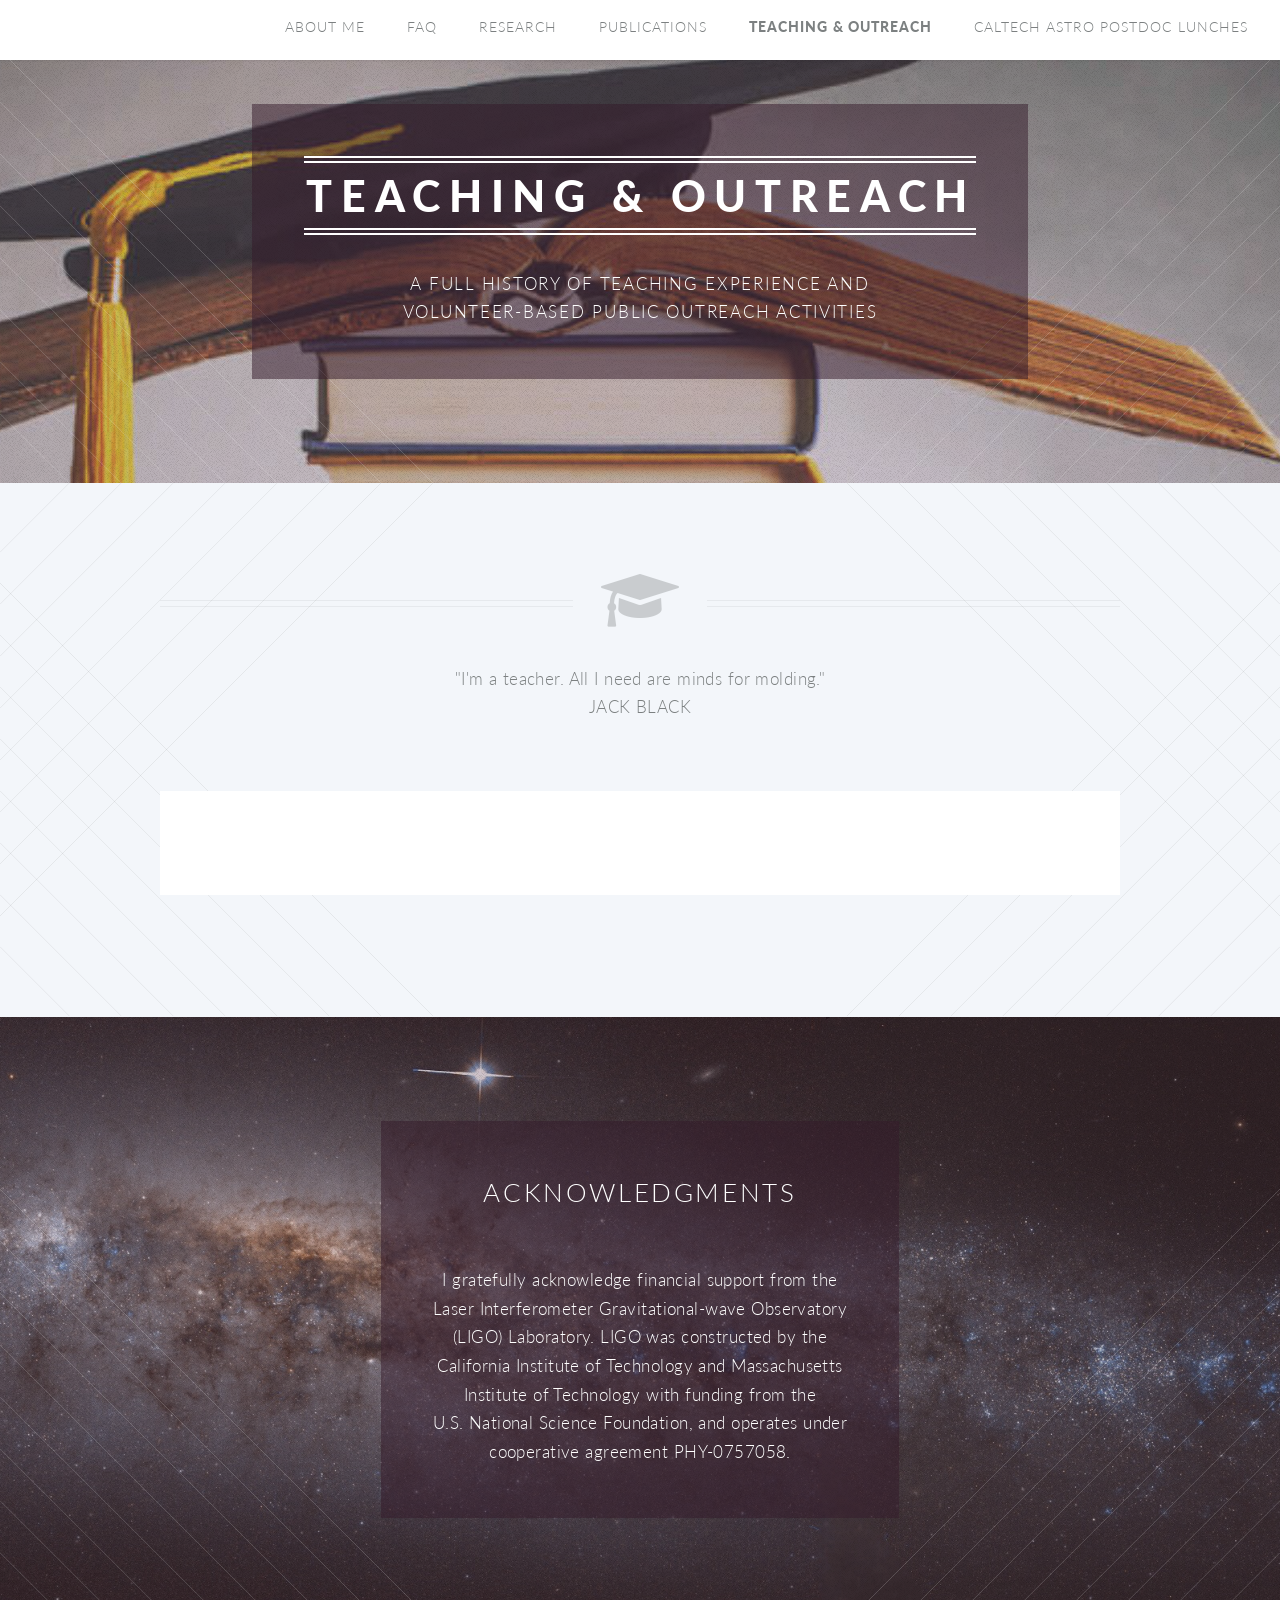
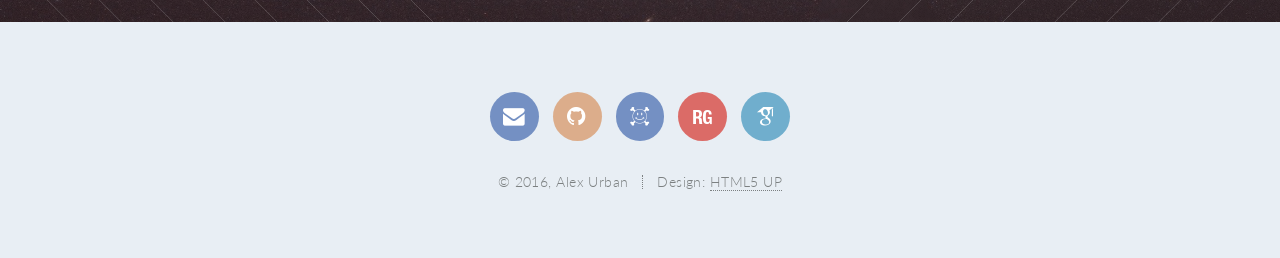
<file: cv.html>
<!DOCTYPE HTML>
<!--
Twenty by HTML5 UP
html5up.net | @n33co
Free for personal and commercial use under the CCA 3.0 license (html5up.net/license)
-->
<html>
<head>
	<title>Alex L. Urban</title>
	<meta http-equiv="content-type" content="text/html; charset=utf-8" />
	<meta name="description" content="" />
	<meta name="keywords" content="" />
	<!--[if lte IE 8]><script src="css/ie/html5shiv.js"></script><![endif]-->
	<script src="js/jquery.min.js"></script>
	<script src="js/jquery.dropotron.min.js"></script>
	<script src="js/jquery.scrolly.min.js"></script>
	<script src="js/jquery.scrollgress.min.js"></script>
	<script src="js/skel.min.js"></script>
	<script src="js/skel-layers.min.js"></script>
	<script src="js/init.js"></script>
	<script src="js/main.js"></script>
	<script src="js/modernizr.js"></script>
	<noscript>
		<link rel="stylesheet" href="css/skel.css" />
		<link rel="stylesheet" href="css/style.css" />
		<link rel="stylesheet" href="css/style-wide.css" />
		<link rel="stylesheet" href="css/style-noscript.css" />
	</noscript>
<!--[if lte IE 8]><link rel="stylesheet" href="css/ie/v8.css" /><![endif]-->
<!--[if lte IE 9]><link rel="stylesheet" href="css/ie/v9.css" /><![endif]-->
</head>
<body class="index">

	<!-- Header -->
	<header id="header" style="height: 60px" class="alt">
	<!-- <h1 id="logo"><a href="index.html">Twenty <span>by HTML5 UP</span></a></h1>-->
	<!-- <h1 id="logo"><a href="index.html">Dr. Stephen Taylor</a></h1> -->

		<nav id="nav">
			<ul>
				<li><a href="index.html">About Me</a></li>
				<li><a href="faq.html">FAQ</a></li>
				<li><a href="research.html">Research</a></li>
				<li><a href="publications.html">Publications</a></li>
				<li class="current"><a href="cv.html">Teaching & Outreach</a></li>
				<li><a href="postdoclunch.html">Caltech Astro Postdoc Lunches</a></li>
			</ul>
		</nav>
	</header>

	<!-- Banner -->
	<section id="banner_cv">
		<div class="inner">
			<header>
				<h2>Teaching & Outreach</h2>
			</header>
            <br>
			<p>A full history of teaching experience and</p>
            <p>volunteer-based public outreach activities</p>
		</div>
	</section>


	<article id="main">
		<header class="special container">
			<span class="icon fa-graduation-cap"></span>
			<p>"I'm a teacher. All I need are minds for molding."<br>JACK BLACK</p>
		</header>
		
		<section class="wrapper style4 container">
			<div class="content">
			</div>
		</section>
	</article>


	<!-- <section class="wrapper style4 special container"> -->
	<!-- <div class="row 100%"> -->
	<section id="banner">
		<div class="inner">
			<h2>Acknowledgments</h2>
			<br> I gratefully acknowledge financial support from the
			<br> Laser Interferometer Gravitational-wave Observatory
			<br> (LIGO) Laboratory. LIGO was constructed by the
			<br> California Institute of Technology and Massachusetts
			<br> Institute of Technology with funding from the 
			<br> U.S. National Science Foundation, and operates under
			<br> cooperative agreement PHY-0757058.
		</div>
	</section>


	<!-- Footer -->
	<footer id="footer">

		<ul class="icons">
			<li><a
				href="mailto:aurban@ligo.caltech.edu"
				class="icon circle fa-envelope"><span class="label">Email</span></a></li>

			<li><a
				href="https://github.com/alurban"
				class="icon circle fa-github"><span class="label">Github</span></a></li>

			<li><a
				href="http://arxiv.org/find/all/1/OR+OR+au:+urban_alex_l+au:+urban_a_l+au:+urban_alex/0/1/0/all/0/1"
				class="icon2 circle ai-arxiv"><span class="label">arXiv</span></a></li>

			<li><a
				href="https://www.researchgate.net/profile/Alex_Urban2"
				class="icon2 circle ai-researchgate"><span
				class="label">Research Gate</span></a></li>

			<li><a
				href="https://scholar.google.com/scholar?q=Urban%2C+Alex+L.%3B+LIGO%3B+iPTF14yb&btnG=&hl=en&as_sdt=0%2C5"
				class="icon2 circle ai-google-scholar"><span
				class="label">Google Scholar</span></a></li>

		</ul>

		<ul class="copyright">
			<li>&copy; 2016, Alex Urban</li><li>Design: <a href="http://html5up.net">HTML5 UP</a></li>
		</ul>

	</footer>

</body>
</html>
</file>
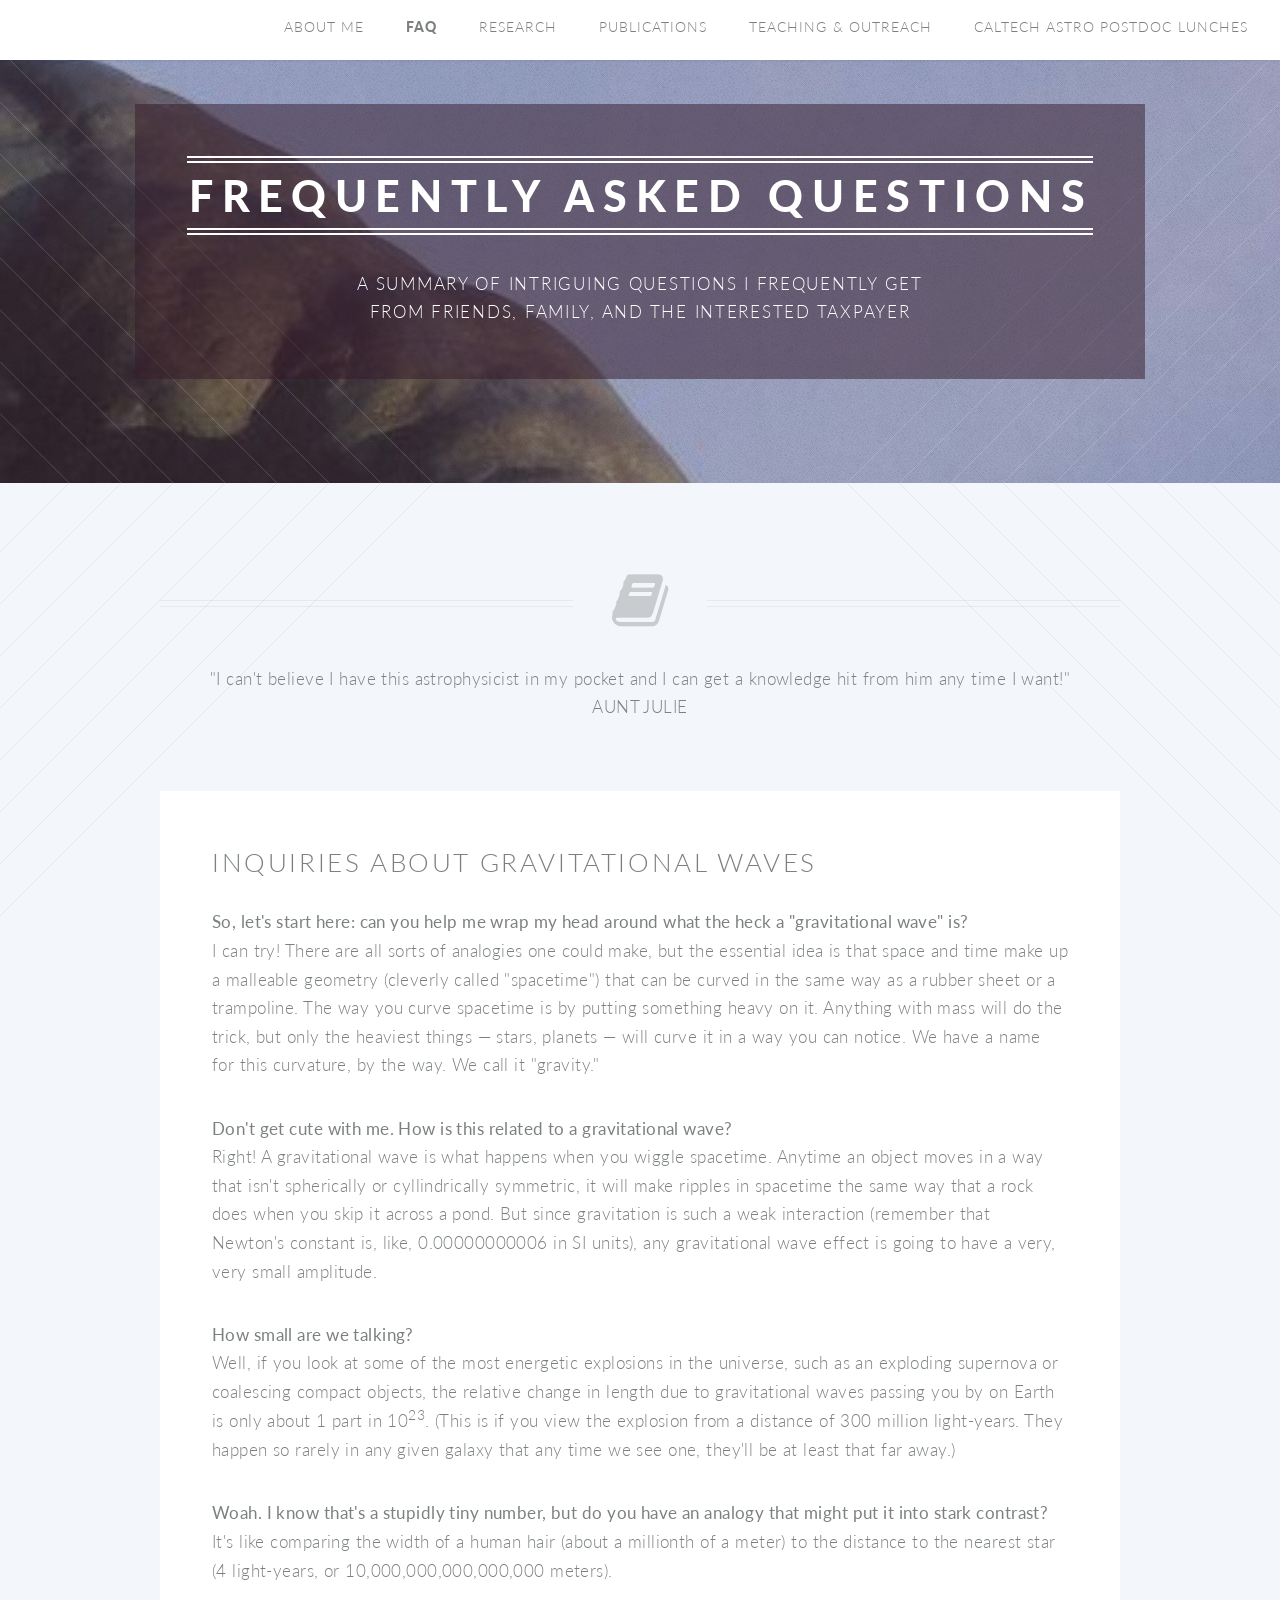
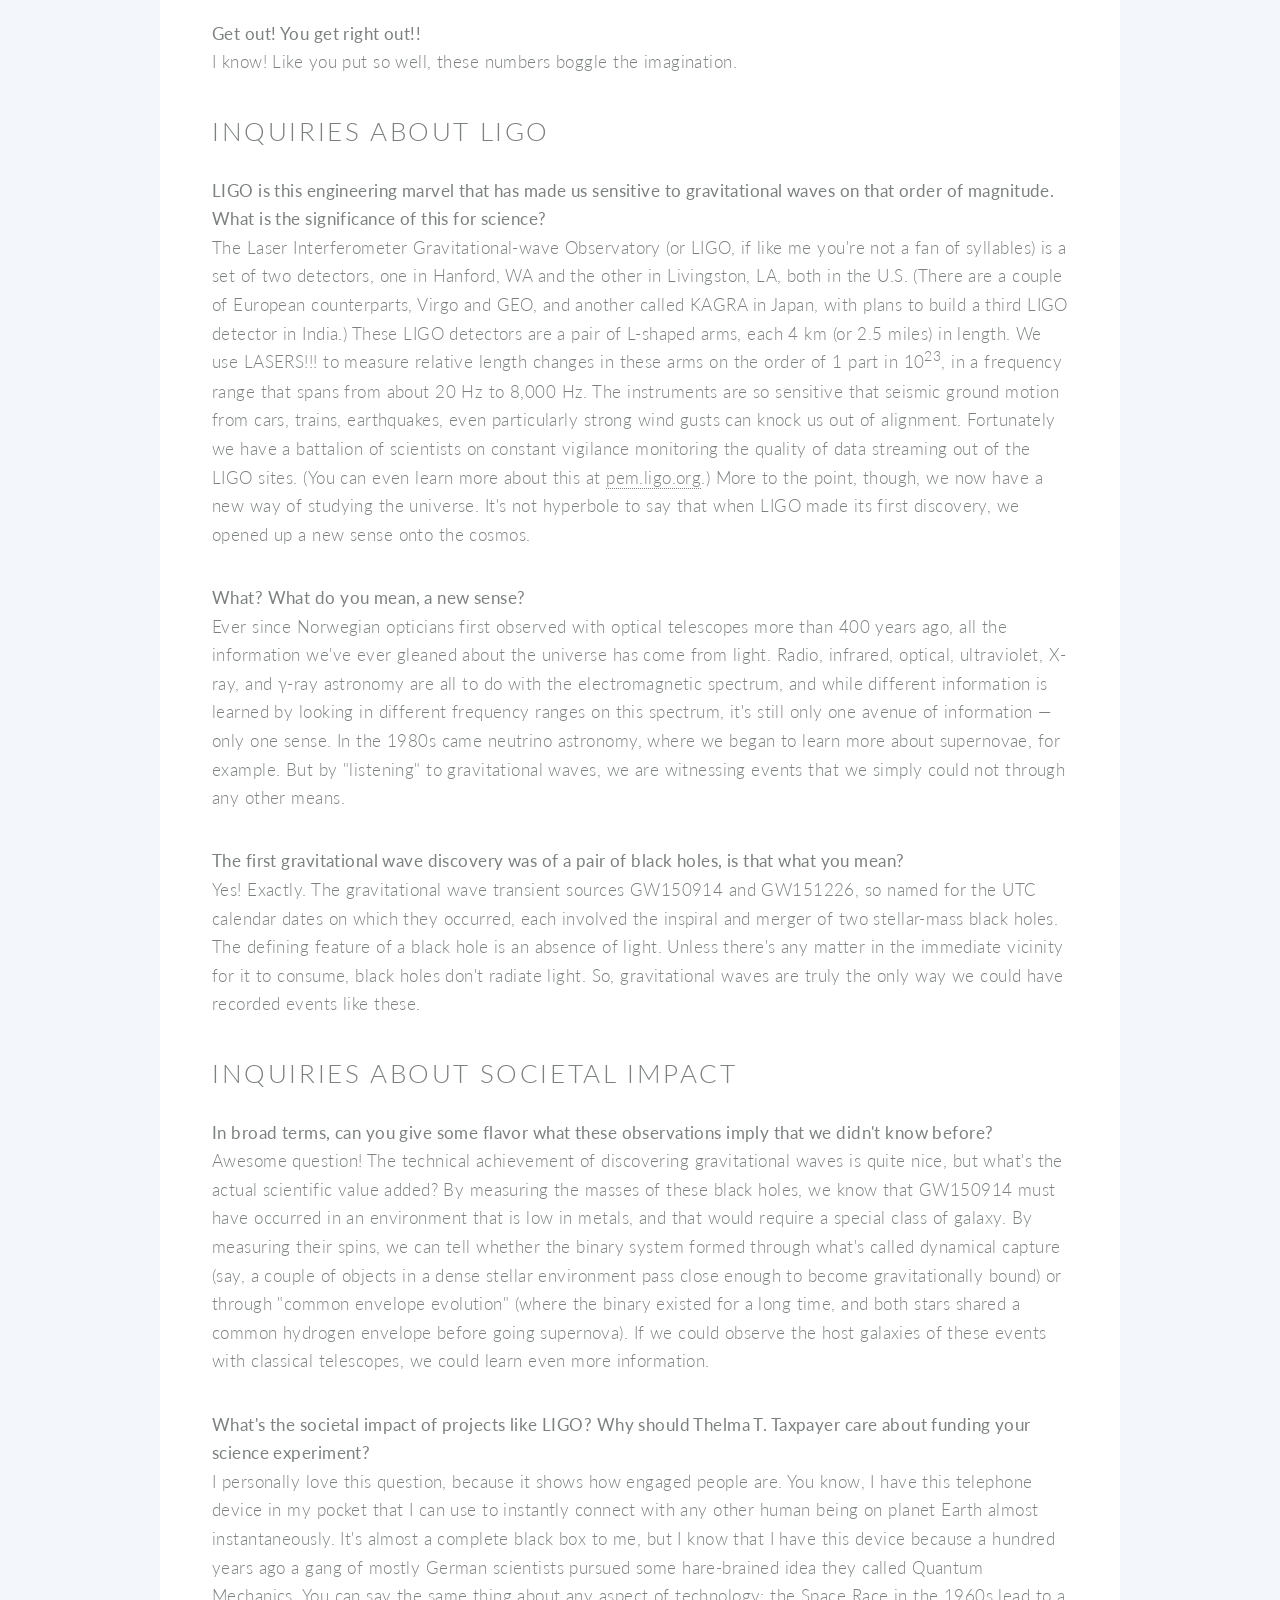
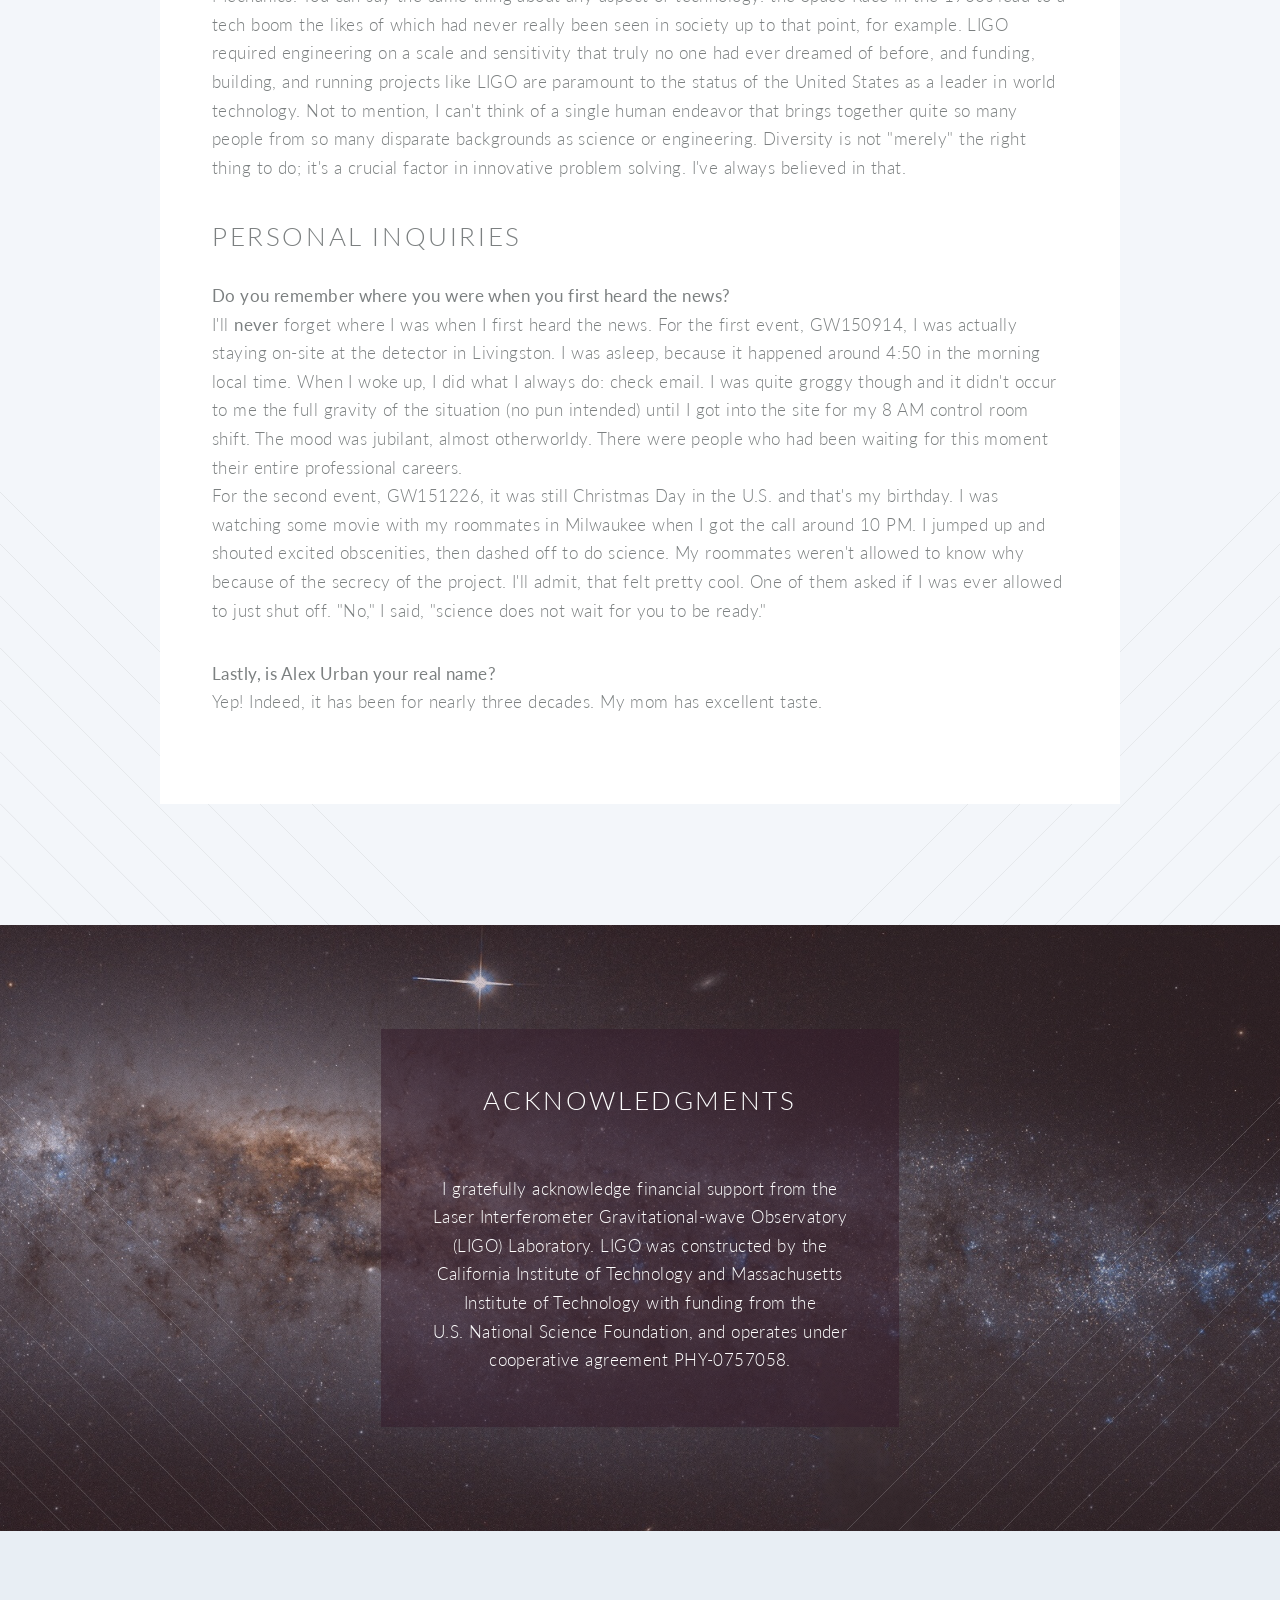
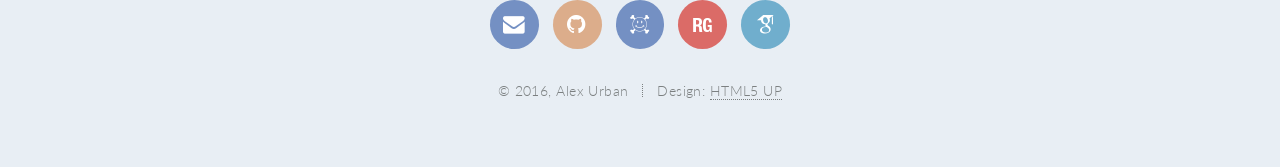
<file: faq.html>
<!DOCTYPE HTML>
<!--
Twenty by HTML5 UP
html5up.net | @n33co
Free for personal and commercial use under the CCA 3.0 license (html5up.net/license)
-->
<html>
<head>
	<title>Alex L. Urban</title>
	<meta http-equiv="content-type" content="text/html; charset=utf-8" />
	<meta name="description" content="" />
	<meta name="keywords" content="" />
	<!--[if lte IE 8]><script src="css/ie/html5shiv.js"></script><![endif]-->
	<script src="js/jquery.min.js"></script>
	<script src="js/jquery.dropotron.min.js"></script>
	<script src="js/jquery.scrolly.min.js"></script>
	<script src="js/jquery.scrollgress.min.js"></script>
	<script src="js/skel.min.js"></script>
	<script src="js/skel-layers.min.js"></script>
	<script src="js/init.js"></script>
	<script src="js/main.js"></script>
	<script src="js/modernizr.js"></script>
	<noscript>
		<link rel="stylesheet" href="css/skel.css" />
		<link rel="stylesheet" href="css/style.css" />
		<link rel="stylesheet" href="css/style-wide.css" />
		<link rel="stylesheet" href="css/style-noscript.css" />
	</noscript>
<!--[if lte IE 8]><link rel="stylesheet" href="css/ie/v8.css" /><![endif]-->
<!--[if lte IE 9]><link rel="stylesheet" href="css/ie/v9.css" /><![endif]-->
</head>
<body class="index">

	<!-- Header -->
	<header id="header" style="height: 60px" class="alt">
	<!-- <h1 id="logo"><a href="index.html">Twenty <span>by HTML5 UP</span></a></h1>-->
	<!-- <h1 id="logo"><a href="index.html">Dr. Stephen Taylor</a></h1> -->

		<nav id="nav">
			<ul>
				<li><a href="index.html">About Me</a></li>
				<li class="current"><a href="faq.html">FAQ</a></li>
				<li><a href="research.html">Research</a></li>
				<li><a href="publications.html">Publications</a></li>
				<li><a href="cv.html">Teaching & Outreach</a></li>
				<li><a href="postdoclunch.html">Caltech Astro Postdoc Lunches</a></li>
			</ul>
		</nav>
	</header>

	<!-- Banner -->
	<section id="banner_pub">
		<div class="inner">
			<header>
				<h2>Frequently Asked Questions</h2>
			</header>
			<br>
			<p>A summary of intriguing questions I frequently get</p>
			<p>from friends, family, and the interested taxpayer</p>
		</div>
	</section>


	<article id="main">
		<header class="special container">
			<span class="icon fa-book"></span>
			<p>"I can't believe I have this astrophysicist in my pocket and I can get a knowledge hit from him any time I want!"<br>AUNT JULIE</p>
		</header>
		<section class="wrapper style4 container">
			<div class="content">
				<h2>Inquiries about gravitational waves</h2>
				<p><strong>So, let's start here: can you help me wrap my head around what the heck a "gravitational wave" is?</strong><br>
					I can try! There are all sorts of analogies one could make, but the essential idea is that space and time make up a malleable geometry (cleverly called "spacetime") that can be curved in the same way as a rubber sheet or a trampoline. The way you curve spacetime is by putting something heavy on it. Anything with mass will do the trick, but only the heaviest things &mdash; stars, planets &mdash; will curve it in a way you can notice. We have a name for this curvature, by the way. We call it "gravity."</p>
				<p><strong>Don't get cute with me. How is this related to a gravitational wave?</strong><br>
					Right! A gravitational wave is what happens when you wiggle spacetime. Anytime an object moves in a way that isn't spherically or cyllindrically symmetric, it will make ripples in spacetime the same way that a rock does when you skip it across a pond. But since gravitation is such a weak interaction (remember that Newton's constant is, like, 0.00000000006 in SI units), any gravitational wave effect is going to have a very, very small amplitude.</p>
				<p><strong>How small are we talking?</strong><br>
					Well, if you look at some of the most energetic explosions in the universe, such as an exploding supernova or coalescing compact objects, the relative change in length due to gravitational waves passing you by on Earth is only about 1 part in 10<sup>23</sup>. (This is if you view the explosion from a distance of 300 million light-years. They happen so rarely in any given galaxy that any time we see one, they'll be at least that far away.)</p>
				<p><strong>Woah. I know that's a stupidly tiny number, but do you have an analogy that might put it into stark contrast?</strong><br>
					It's like comparing the width of a human hair (about a millionth of a meter) to the distance to the nearest star (4 light-years, or 10,000,000,000,000,000 meters).</p>
				<p><strong>Get out! You get right out!!</strong><br>
					I know! Like you put so well, these numbers boggle the imagination.</p>
				<h2>Inquiries about LIGO</h2>
				<p><strong>LIGO is this engineering marvel that has made us sensitive to gravitational waves on that order of magnitude. What is the significance of this for science?</strong><br>
					The Laser Interferometer Gravitational-wave Observatory (or LIGO, if like me you're not a fan of syllables) is a set of two detectors, one in Hanford, WA and the other in Livingston, LA, both in the U.S. (There are a couple of European counterparts, Virgo and GEO, and another called KAGRA in Japan, with plans to build a third LIGO detector in India.) These LIGO detectors are a pair of L-shaped arms, each 4 km (or 2.5 miles) in length. We use LASERS!!! to measure relative length changes in these arms on the order of 1 part in 10<sup>23</sup>, in a frequency range that spans from about 20 Hz to 8,000 Hz. The instruments are so sensitive that seismic ground motion from cars, trains, earthquakes, even particularly strong wind gusts can knock us out of alignment. Fortunately we have a battalion of scientists on constant vigilance monitoring the quality of data streaming out of the LIGO sites. (You can even learn more about this at <a href="http://pem.ligo.org">pem.ligo.org</a>.) More to the point, though, we now have a new way of studying the universe. It's not hyperbole to say that when LIGO made its first discovery, we opened up a new sense onto the cosmos.</p>
				<p><strong>What? What do you mean, a new sense?</strong><br>
					Ever since Norwegian opticians first observed with optical telescopes more than 400 years ago, all the information we've ever gleaned about the universe has come from light. Radio, infrared, optical, ultraviolet, X-ray, and &gamma;-ray astronomy are all to do with the electromagnetic spectrum, and while different information is learned by looking in different frequency ranges on this spectrum, it's still only one avenue of information &mdash; only one sense. In the 1980s came neutrino astronomy, where we began to learn more about supernovae, for example. But by "listening" to gravitational waves, we are witnessing events that we simply could not through any other means.</p>
				<p><strong>The first gravitational wave discovery was of a pair of black holes, is that what you mean?</strong><br>
					Yes! Exactly. The gravitational wave transient sources GW150914 and GW151226, so named for the UTC calendar dates on which they occurred, each involved the inspiral and merger of two stellar-mass black holes. The defining feature of a black hole is an absence of light. Unless there's any matter in the immediate vicinity for it to consume, black holes don't radiate light. So, gravitational waves are truly the only way we could have recorded events like these.</p>
				<h2>Inquiries about societal impact</h2>
				<p><strong>In broad terms, can you give some flavor what these observations imply that we didn't know before?</strong><br>
					Awesome question! The technical achievement of discovering gravitational waves is quite nice, but what's the actual scientific value added? By measuring the masses of these black holes, we know that GW150914 must have occurred in an environment that is low in metals, and that would require a special class of galaxy. By measuring their spins, we can tell whether the binary system formed through what's called dynamical capture (say, a couple of objects in a dense stellar environment pass close enough to become gravitationally bound) or through "common envelope evolution" (where the binary existed for a long time, and both stars shared a common hydrogen envelope before going supernova). If we could observe the host galaxies of these events with classical telescopes, we could learn even more information.</p>
				<p><strong>What's the societal impact of projects like LIGO? Why should Thelma T. Taxpayer care about funding your science experiment?</strong><br>
					I personally love this question, because it shows how engaged people are. You know, I have this telephone device in my pocket that I can use to instantly connect with any other human being on planet Earth almost instantaneously. It's almost a complete black box to me, but I know that I have this device because a hundred years ago a gang of mostly German scientists pursued some hare-brained idea they called Quantum Mechanics. You can say the same thing about any aspect of technology: the Space Race in the 1960s lead to a tech boom the likes of which had never really been seen in society up to that point, for example. LIGO required engineering on a scale and sensitivity that truly no one had ever dreamed of before, and funding, building, and running projects like LIGO are paramount to the status of the United States as a leader in world technology. Not to mention, I can't think of a single human endeavor that brings together quite so many people from so many disparate backgrounds as science or engineering. Diversity is not "merely" the right thing to do; it's a crucial factor in innovative problem solving. I've always believed in that.</p>
				<h2>Personal Inquiries</h2>
				<p><strong>Do you remember where you were when you first heard the news?</strong><br>
					I'll <strong>never</strong> forget where I was when I first heard the news. For the first event, GW150914, I was actually staying on-site at the detector in Livingston. I was asleep, because it happened around 4:50 in the morning local time. When I woke up, I did what I always do: check email. I was quite groggy though and it didn't occur to me the full gravity of the situation (no pun intended) until I got into the site for my 8 AM control room shift. The mood was jubilant, almost otherworldy. There were people who had been waiting for this moment their entire professional careers.<br>
					For the second event, GW151226, it was still Christmas Day in the U.S. and that's my birthday. I was watching some movie with my roommates in Milwaukee when I got the call around 10 PM. I jumped up and shouted excited obscenities, then dashed off to do science. My roommates weren't allowed to know why because of the secrecy of the project. I'll admit, that felt pretty cool. One of them asked if I was ever allowed to just shut off. "No," I said, "science does not wait for you to be ready."</p>
				<p><strong>Lastly, is Alex Urban your real name?</strong><br>
					Yep! Indeed, it has been for nearly three decades. My mom has excellent taste.</p>
			</div>
		</section>
	</article>


	<!-- <section class="wrapper style4 special container"> -->
	<!-- <div class="row 100%"> -->
	<section id="banner">
		<div class="inner">
			<h2>Acknowledgments</h2>
			<br> I gratefully acknowledge financial support from the
			<br> Laser Interferometer Gravitational-wave Observatory
			<br> (LIGO) Laboratory. LIGO was constructed by the
			<br> California Institute of Technology and Massachusetts
			<br> Institute of Technology with funding from the 
			<br> U.S. National Science Foundation, and operates under
			<br> cooperative agreement PHY-0757058.
		</div>
	</section>


	<!-- Footer -->
	<footer id="footer">

		<ul class="icons">
			<li><a
				href="mailto:aurban@ligo.caltech.edu"
				class="icon circle fa-envelope"><span class="label">Email</span></a></li>

			<li><a
				href="https://github.com/alurban"
				class="icon circle fa-github"><span class="label">Github</span></a></li>

			<li><a
				href="http://arxiv.org/find/all/1/OR+OR+au:+urban_alex_l+au:+urban_a_l+au:+urban_alex/0/1/0/all/0/1"
				class="icon2 circle ai-arxiv"><span class="label">arXiv</span></a></li>

			<li><a
				href="https://www.researchgate.net/profile/Alex_Urban2"
				class="icon2 circle ai-researchgate"><span
				class="label">Research Gate</span></a></li>

			<li><a
				href="https://scholar.google.com/scholar?q=Urban%2C+Alex+L.%3B+LIGO%3B+iPTF14yb&btnG=&hl=en&as_sdt=0%2C5"
				class="icon2 circle ai-google-scholar"><span
				class="label">Google Scholar</span></a></li>

		</ul>

		<ul class="copyright">
			<li>&copy; 2016, Alex Urban</li><li>Design: <a href="http://html5up.net">HTML5 UP</a></li>
		</ul>

	</footer>

</body>
</html>
</file>
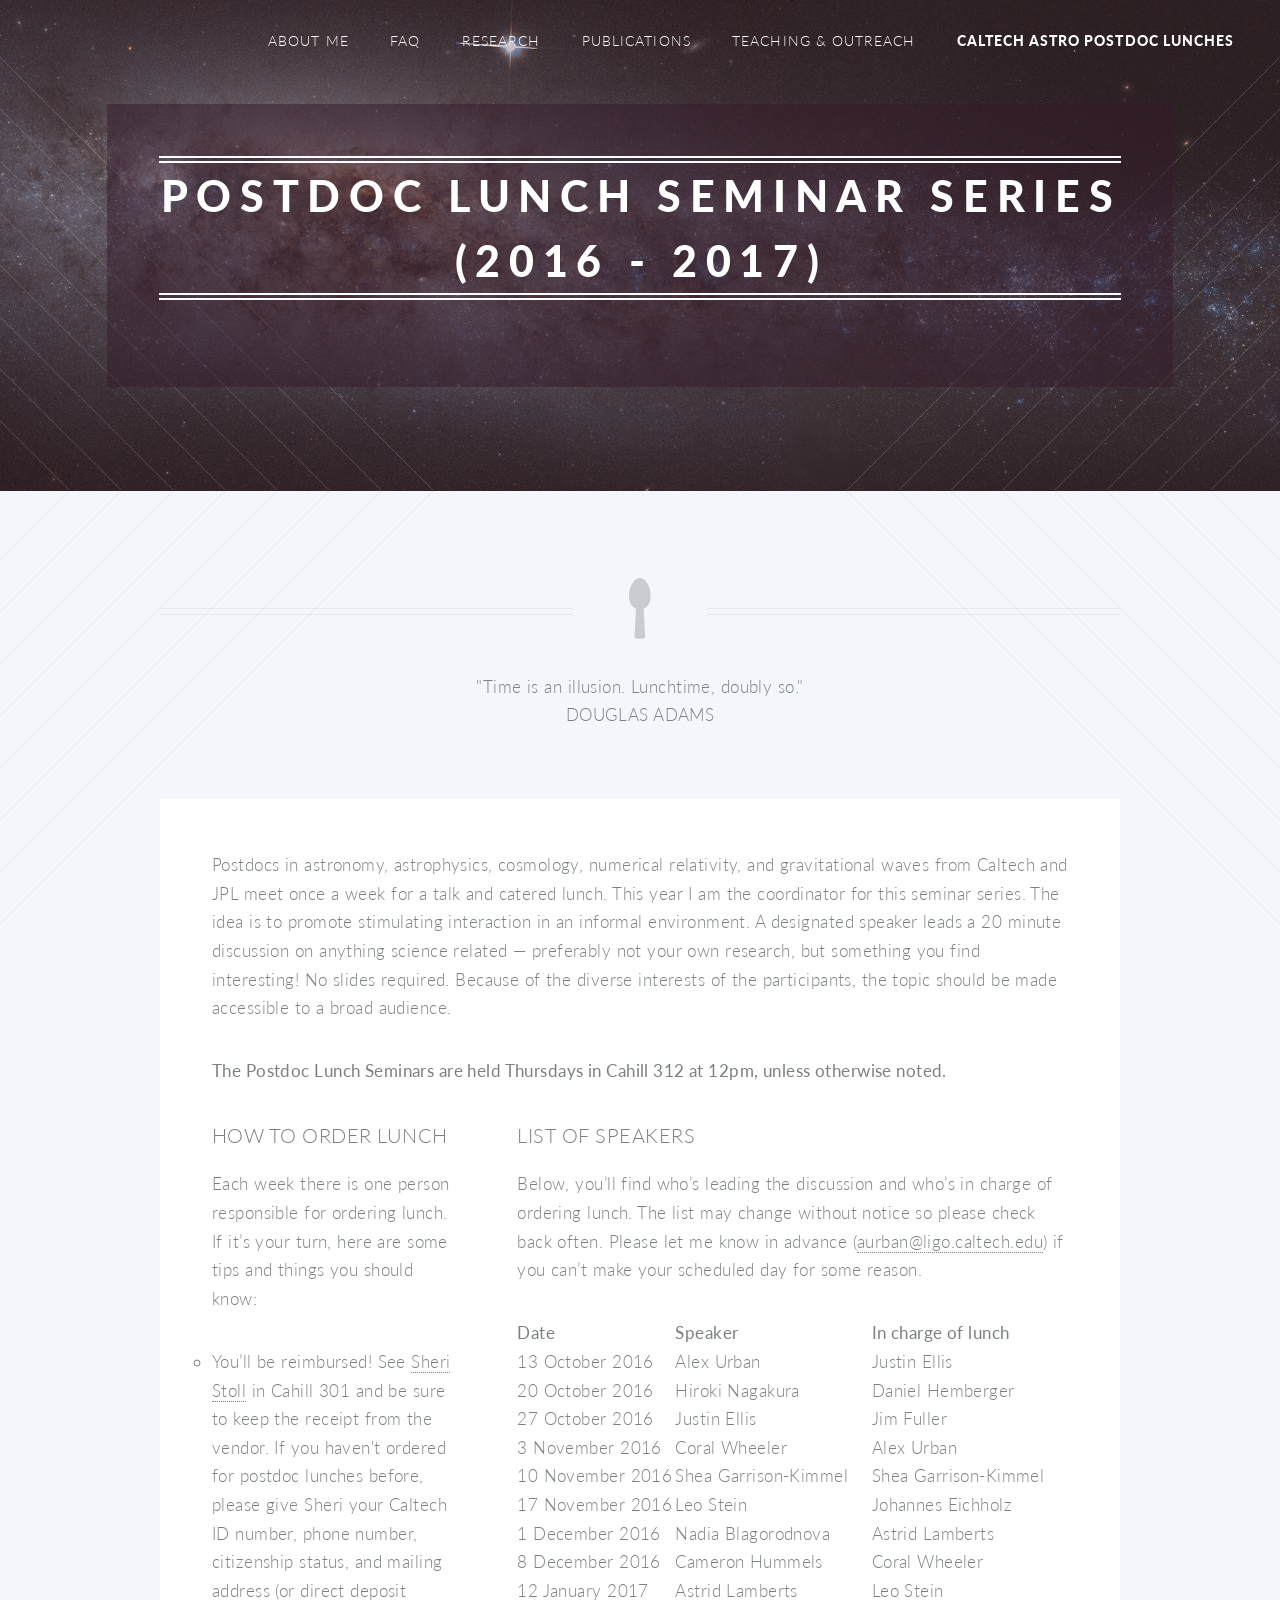
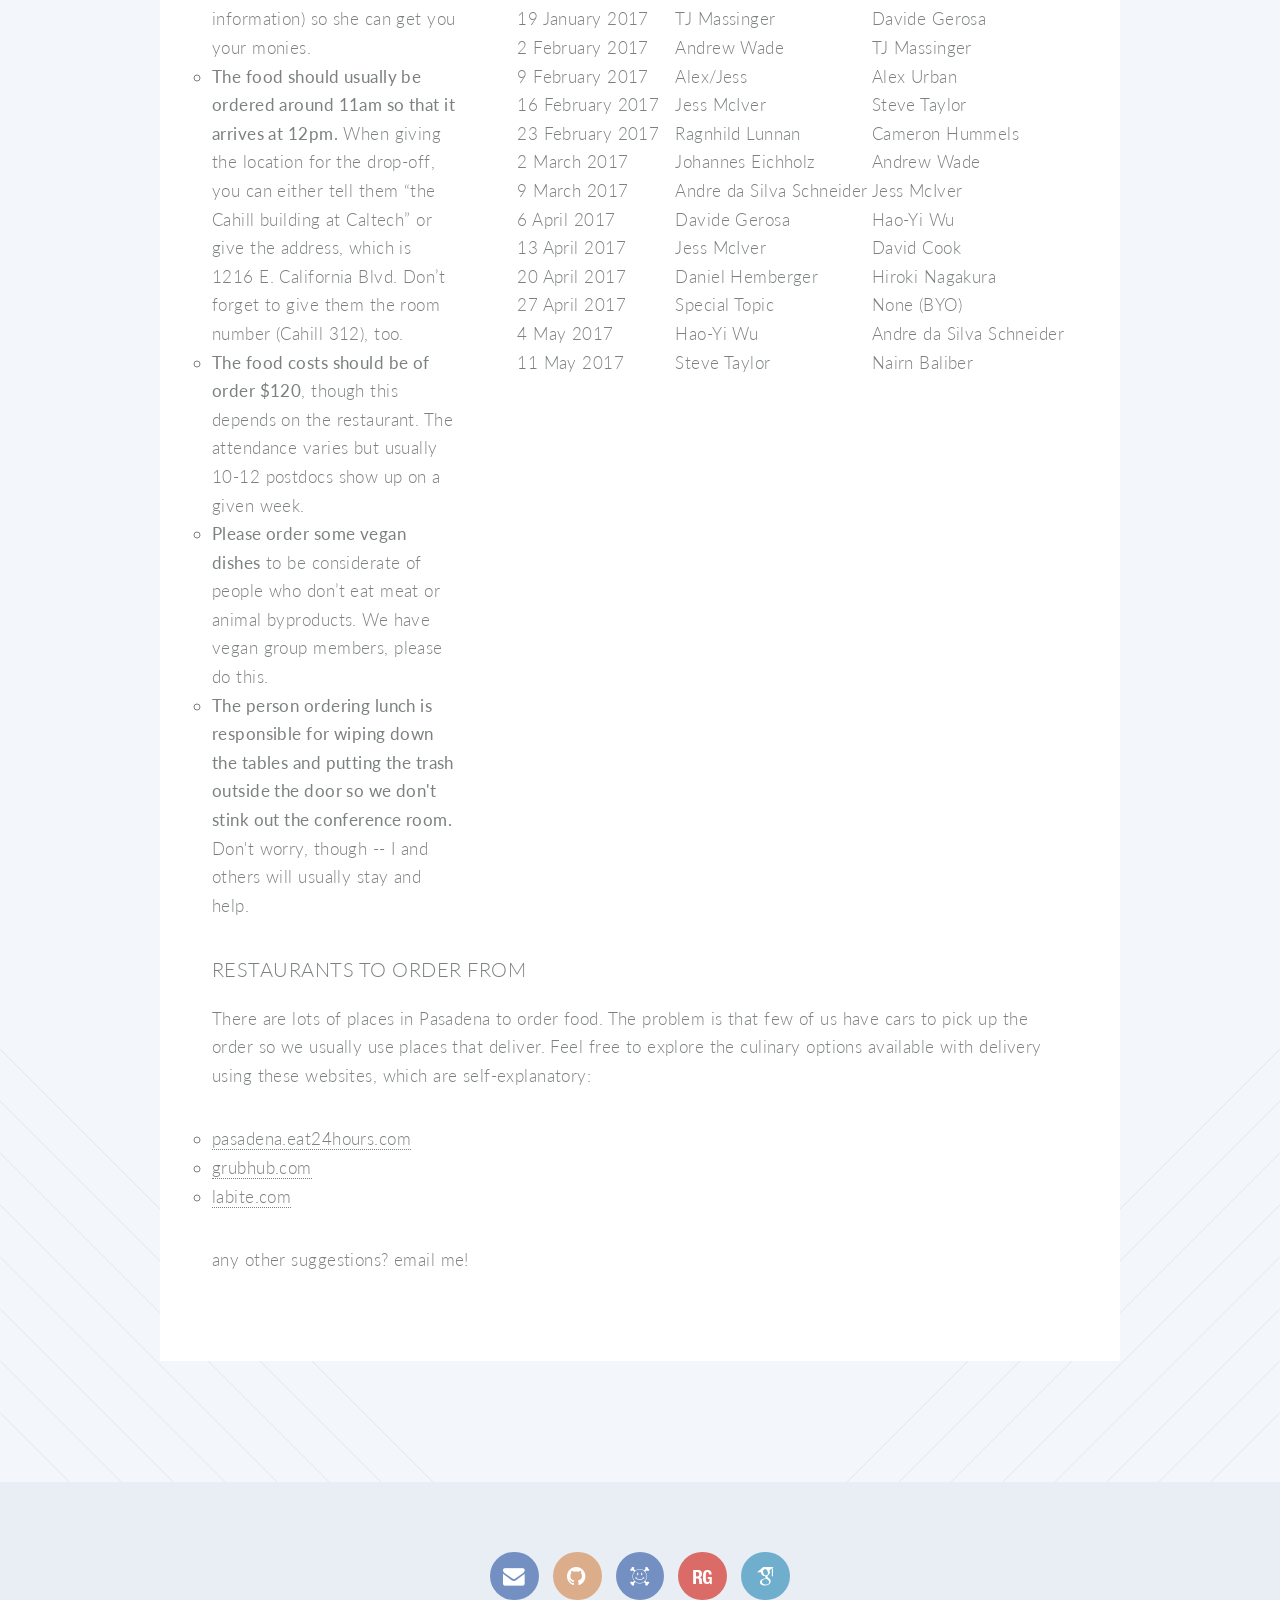
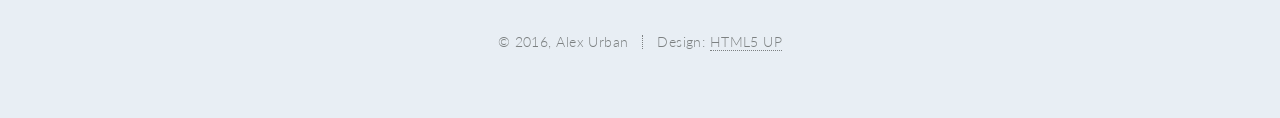
<file: postdoclunch.html>
<!DOCTYPE HTML>
<!--
Twenty by HTML5 UP
html5up.net | @n33co
Free for personal and commercial use under the CCA 3.0 license (html5up.net/license)
-->
<html>
<head>
	<title>Postdoc Lunches</title>
	<meta http-equiv="content-type" content="text/html; charset=utf-8" />
	<meta name="description" content="" />
	<meta name="keywords" content="" />
	<!--[if lte IE 8]><script src="css/ie/html5shiv.js"></script><![endif]-->
	<script src="js/jquery.min.js"></script>
	<script src="js/jquery.dropotron.min.js"></script>
	<script src="js/jquery.scrolly.min.js"></script>
	<script src="js/jquery.scrollgress.min.js"></script>
	<script src="js/skel.min.js"></script>
	<script src="js/skel-layers.min.js"></script>
	<script src="js/init.js"></script>
	<noscript>
		<link rel="stylesheet" href="css/skel.css" />
		<link rel="stylesheet" href="css/style.css" />
		<link rel="stylesheet" href="css/style-wide.css" />
		<link rel="stylesheet" href="css/style-noscript.css" />
</noscript>
<!--[if lte IE 8]><link rel="stylesheet" href="css/ie/v8.css" /><![endif]-->
<!--[if lte IE 9]><link rel="stylesheet" href="css/ie/v9.css" /><![endif]-->
</head>
<body class="index">
	<!-- Header -->
	<header id="header" style="height: 60px" class="alt">
	<!-- <h1 id="logo"><a href="index.html">Twenty <span>by HTML5 UP</span></a></h1>-->
	<!-- <h1 id="logo"><a href="index.html">Dr. Stephen Taylor</a></h1> -->
		<nav id="nav">
			<ul>
				<li><a href="index.html">About Me</a></li>
				<li><a href="faq.html">FAQ</a></li>
				<li><a href="research.html">Research</a></li>
				<li><a href="publications.html">Publications</a></li>
				<li><a href="cv.html">Teaching & Outreach</a></li>
				<li class="current"><a href="postdoclunch.html">Caltech Astro Postdoc Lunches</a></li>
			</ul>
		</nav>
	</header>

	<!-- Banner -->
	<section id="banner">
		<!--
		".inner" is set up as an inline-block so it automatically expands
		in both directions to fit whatever's inside it. This means it won't
		automatically wrap lines, so be sure to use line breaks where
		appropriate (<br />).
		-->
		<div class="inner">
			<header>
				<h2>Postdoc Lunch Seminar Series <br>
					(2016 - 2017)</h2>
			</header>
		</div>
	</section>

	<!-- Main -->
	<article id="main">
		<header class="special container">
			<span class="icon fa-spoon"></span>
			<p>"Time is an illusion. Lunchtime, doubly so."<br>DOUGLAS ADAMS</p>
		</header>
		<section class="wrapper style4 container">
			<div class="content">
				<p>Postdocs in astronomy, astrophysics, cosmology, numerical relativity, and gravitational waves
					from Caltech and JPL meet once a week for a talk and catered lunch. This year I am the coordinator
					for this seminar series. The idea is to promote stimulating interaction in an informal environment.
					A designated speaker leads a 20 minute discussion on <i>anything</i> science related &mdash;
					preferably not your own research, but something you find interesting! No slides required. Because
					of the diverse interests of the participants, the topic should be made accessible to a broad audience.</p>

				<p><strong>The Postdoc Lunch Seminars are held Thursdays in Cahill 312 at 12pm, unless otherwise noted.</strong></p>
			</div>
			<div class="row 150%">
				<div class="4u 12u(narrower)">
					<!-- Sidebar -->
					<div class="sidebar">
						<section>
							<header>
								<h3>How to order lunch</h3>
							</header>
							<p>Each week there is one person responsible for ordering lunch. If it’s your turn, here are some tips and things you should know:</p>
							<ul style="list-style-type:circle">
								<li>You’ll be reimbursed! See <a href="mailto:sstoll@caltech.edu">Sheri Stoll</a> in Cahill 301 and be sure to keep the receipt from the vendor. If you haven't ordered for postdoc lunches before, please give Sheri your Caltech ID number, phone number, citizenship status, and mailing address (or direct deposit information) so she can get you your monies.</li>
								<li><strong>The food should usually be ordered around 11am so that it arrives at 12pm.</strong> When giving the location for the drop-off, you can either tell them “the Cahill building at Caltech” or give the address, which is 1216 E. California Blvd. Don’t forget to give them the room number (Cahill 312), too.</li>
								<li><strong>The food costs should be of order $120</strong>, though this depends on the restaurant. The attendance varies but usually 10-12 postdocs show up on a given week.</li>
								<li><strong>Please order some vegan dishes</strong> to be considerate of people who don’t eat meat or animal byproducts. We have vegan group members, please do this.</li>
								<li><strong>The person ordering lunch is responsible for wiping down the tables and putting the trash outside the door so we don't stink out the conference room.</strong> Don't worry, though -- I and others will usually stay and help.</li>
							</ul>
						</section>
					</div>
				</div>

				<div class="8u 12u(narrower) important(narrower)">
					<!-- Content -->
					<div class="content">
						<section>
							<header>
								<h3>List Of Speakers</h3>
							</header>
							<p>Below, you’ll find who’s leading the discussion and who’s in charge of ordering lunch.
								The list may change without notice so please check back often. Please let me know in advance
								 (<a href="mailto:aurban@ligo.caltech.edu">aurban@ligo.caltech.edu</a>) if you can’t make your
								 scheduled day for some reason.</p>

							 <table style="width:100%">
								 <tr>
									<td><strong>Date</strong></td>
									<td><strong>Speaker</strong></td>
									<td><strong>In charge of lunch</strong></td>
								</tr>
								<tr> <td> 13 October 2016 </td> <td> Alex Urban </td> <td> Justin Ellis </td> </tr>
								<tr> <td> 20 October 2016</td> <td> Hiroki Nagakura </td> <td> Daniel Hemberger </td> </tr>
								<tr> <td> 27 October 2016 </td> <td> Justin Ellis </td> <td> Jim Fuller </td> </tr>
								<tr> <td> 3 November 2016 </td> <td> Coral Wheeler </td> <td> Alex Urban </td> </tr>
								<tr> <td> 10 November 2016 </td> <td> Shea Garrison-Kimmel </td> <td> Shea Garrison-Kimmel </td> </tr>
								<tr> <td> 17 November 2016 </td> <td> Leo Stein </td> <td> Johannes Eichholz </td> </tr>
								<tr> <td> 1 December 2016 </td> <td> Nadia Blagorodnova </td> <td> Astrid Lamberts </td> </tr>
								<tr> <td> 8 December 2016 </td> <td> Cameron Hummels </td> <td> Coral Wheeler </td> </tr>
								<tr> <td> 12 January 2017 </td> <td> Astrid Lamberts </td> <td> Leo Stein </td> </tr>
								<tr> <td> 19 January 2017 </td> <td> TJ Massinger </td> <td> Davide Gerosa </td> </tr>
								<tr> <td> 2 February 2017 </td> <td> Andrew Wade </td> <td> TJ Massinger </td> </tr>
								<tr> <td> 9 February 2017 </td> <td> Alex/Jess </td> <td> Alex Urban </td> </tr>
								<tr> <td> 16 February 2017 </td> <td> Jess McIver </td> <td> Steve Taylor </td> </tr>
								<tr> <td> 23 February 2017 </td> <td> Ragnhild Lunnan </td> <td> Cameron Hummels </td> </tr>
								<tr> <td> 2 March 2017 </td> <td> Johannes Eichholz </td> <td> Andrew Wade </td> </tr>
								<tr> <td> 9 March 2017 </td> <td> Andre da Silva Schneider </td> <td> Jess McIver </td> </tr>
								<tr> <td> 6 April 2017 </td> <td> Davide Gerosa </td> <td> Hao-Yi Wu </td> </tr>
								<tr> <td> 13 April 2017 </td> <td> Jess McIver </td> <td> David Cook </td> </tr>
								<tr> <td> 20 April 2017 </td> <td> Daniel Hemberger </td> <td> Hiroki Nagakura </td> </tr>
								<tr> <td> 27 April 2017 </td> <td> Special Topic </td> <td> None (BYO) </td> </tr>
								<tr> <td> 4 May 2017 </td> <td> Hao-Yi Wu </td> <td> Andre da Silva Schneider </td> </tr>
								<tr> <td> 11 May 2017 </td> <td> Steve Taylor </td> <td> Nairn Baliber </td> </tr>
							</table>

						</section>
					</div>

				</div>
			</div>
			<div class="content">
				<header>
					<h3>Restaurants to order from</h3>
				</header>
				<p>There are lots of places in Pasadena to order food. The problem is that few of us have
					cars to pick up the order so we usually use places that deliver. Feel free to explore
					the culinary options available with delivery using these websites, which are self-explanatory:</p>
				<ul style="list-style-type:circle">
					<li><a title="eat24" href="http://pasadena.eat24hours.com/">pasadena.eat24hours.com</a></li>
					<li><a title="grubhub" href="https://labs.grubhub.com/">grubhub.com</a></li>
					<li><a title="labite" href="https://www.labite.com/">labite.com</a></li>
				</ul>
				<p>any other suggestions? email me!</p>
			</div>
		</section>



	</article>

		<!-- Footer -->
		<footer id="footer">
				<ul class="icons">
						<li><a
								href="mailto:aurban@ligo.caltech.edu"
								class="icon circle fa-envelope"><span class="label">Email</span></a></li>

						<li><a
								href="https://github.com/alurban"
								class="icon circle fa-github"><span class="label">Github</span></a></li>

						<li><a
								href="http://arxiv.org/find/all/1/OR+OR+au:+urban_alex_l+au:+urban_a_l+au:+urban_alex/0/1/0/all/0/1"
								class="icon2 circle ai-arxiv"><span class="label">arXiv</span></a></li>

						<li><a
								href="https://www.researchgate.net/profile/Alex_Urban2"
								class="icon2 circle ai-researchgate"><span
								class="label">Research Gate</span></a></li>

						<li><a
								href="https://scholar.google.com/scholar?q=Urban%2C+Alex+L.%3B+LIGO%3B+iPTF14yb&btnG=&hl=en&as_sdt=0%2C5"
								class="icon2 circle ai-google-scholar"><span
								class="label">Google Scholar</span></a></li>

				</ul>
				<ul class="copyright">
						<li>&copy; 2016, Alex Urban</li><li>Design: <a href="http://html5up.net">HTML5 UP</a></li>
				</ul>
		</footer>

		</div>

</body>
</html>
</file>
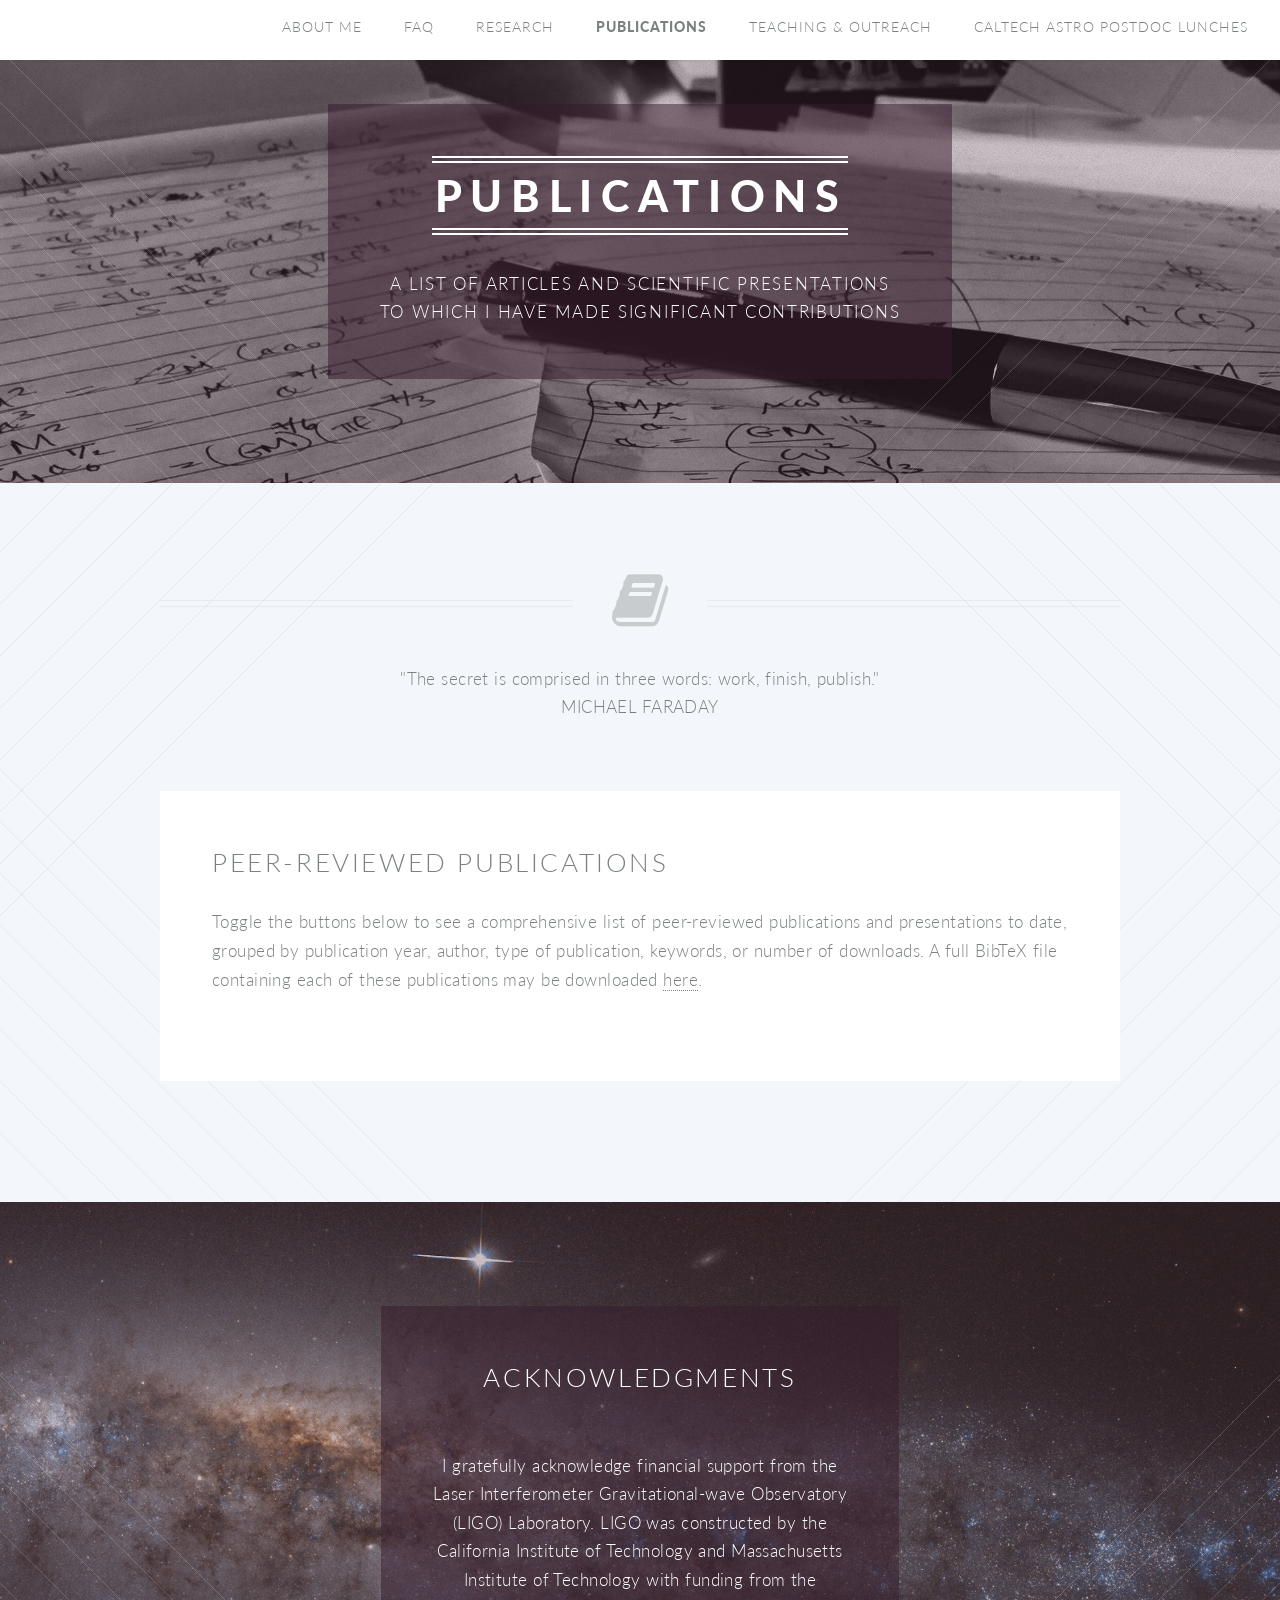
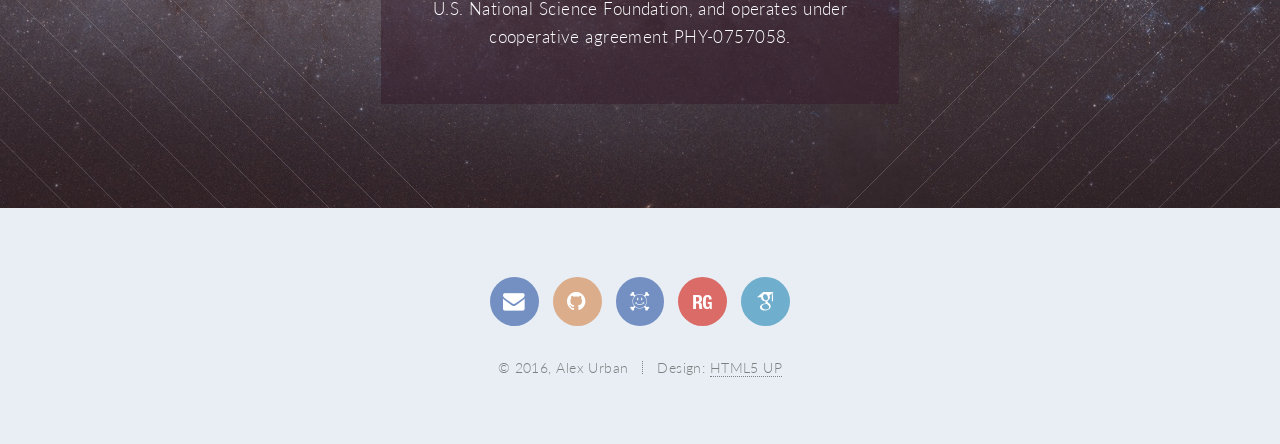
<file: publications.html>
<!DOCTYPE HTML>
<!--
Twenty by HTML5 UP
html5up.net | @n33co
Free for personal and commercial use under the CCA 3.0 license (html5up.net/license)
-->
<html>
<head>
	<title>Alex L. Urban</title>
	<meta http-equiv="content-type" content="text/html; charset=utf-8" />
	<meta name="description" content="" />
	<meta name="keywords" content="" />
	<!--[if lte IE 8]><script src="css/ie/html5shiv.js"></script><![endif]-->
	<script src="js/jquery.min.js"></script>
	<script src="js/jquery.dropotron.min.js"></script>
	<script src="js/jquery.scrolly.min.js"></script>
	<script src="js/jquery.scrollgress.min.js"></script>
	<script src="js/skel.min.js"></script>
	<script src="js/skel-layers.min.js"></script>
	<script src="js/init.js"></script>
	<script src="js/main.js"></script>
	<script src="js/modernizr.js"></script>
	<noscript>
		<link rel="stylesheet" href="css/skel.css" />
		<link rel="stylesheet" href="css/style.css" />
		<link rel="stylesheet" href="css/style-wide.css" />
		<link rel="stylesheet" href="css/style-noscript.css" />
	</noscript>
<!--[if lte IE 8]><link rel="stylesheet" href="css/ie/v8.css" /><![endif]-->
<!--[if lte IE 9]><link rel="stylesheet" href="css/ie/v9.css" /><![endif]-->
</head>
<body class="index">

	<!-- Header -->
	<header id="header" style="height: 60px" class="alt">
	<!-- <h1 id="logo"><a href="index.html">Twenty <span>by HTML5 UP</span></a></h1>-->
	<!-- <h1 id="logo"><a href="index.html">Dr. Stephen Taylor</a></h1> -->

		<nav id="nav">
			<ul>
				<li><a href="index.html">About Me</a></li>
				<li><a href="faq.html">FAQ</a></li>
				<li><a href="research.html">Research</a></li>
				<li class="current"><a href="publications.html">Publications</a></li>
				<li><a href="cv.html">Teaching & Outreach</a></li>
				<li><a href="postdoclunch.html">Caltech Astro Postdoc Lunches</a></li>
			</ul>
		</nav>
	</header>

	<!-- Banner -->
	<section id="banner_research">
		<div class="inner">
			<header>
				<h2>Publications</h2>
			</header>
			<br>
			<p>A list of articles and scientific presentations</p>
			<p>to which I have made significant contributions</p>
		</div>
	</section>


	<article id="main">
		<header class="special container">
			<span class="icon fa-book"></span>
			<p>"The secret is comprised in three words: work, finish, publish."<br>MICHAEL FARADAY</p>
		</header>
		<section class="wrapper style4 container">
			<div class="content">
				<section>
					<header>
						<h2>Peer-reviewed publications</h2>
						<p>Toggle the buttons below to see a comprehensive list of peer-reviewed publications and presentations to date, grouped by publication year, author, type of publication, keywords, or number of downloads. A full BibTeX file containing each of these publications may be downloaded <a href="http://alurban.github.io/alurban.bib">here</a>.</p>
					</header>
					<p>
						<script src="https://bibbase.org/show?bib=http%3A%2F%2Falurban.github.io%2Falurban.bib&jsonp=1"></script>
					</p>
				</section>
			</div>
		</section>
	</article>


	<!-- <section class="wrapper style4 special container"> -->
	<!-- <div class="row 100%"> -->
	<section id="banner">
		<div class="inner">
			<h2>Acknowledgments</h2>
			<br> I gratefully acknowledge financial support from the
			<br> Laser Interferometer Gravitational-wave Observatory
			<br> (LIGO) Laboratory. LIGO was constructed by the
			<br> California Institute of Technology and Massachusetts
			<br> Institute of Technology with funding from the 
			<br> U.S. National Science Foundation, and operates under
			<br> cooperative agreement PHY-0757058.
		</div>
	</section>


	<!-- Footer -->
	<footer id="footer">

		<ul class="icons">
			<li><a
				href="mailto:aurban@ligo.caltech.edu"
				class="icon circle fa-envelope"><span class="label">Email</span></a></li>

			<li><a
				href="https://github.com/alurban"
				class="icon circle fa-github"><span class="label">Github</span></a></li>

			<li><a
				href="http://arxiv.org/find/all/1/OR+OR+au:+urban_alex_l+au:+urban_a_l+au:+urban_alex/0/1/0/all/0/1"
				class="icon2 circle ai-arxiv"><span class="label">arXiv</span></a></li>

			<li><a
				href="https://www.researchgate.net/profile/Alex_Urban2"
				class="icon2 circle ai-researchgate"><span
				class="label">Research Gate</span></a></li>

			<li><a
				href="https://scholar.google.com/scholar?q=Urban%2C+Alex+L.%3B+LIGO%3B+iPTF14yb&btnG=&hl=en&as_sdt=0%2C5"
				class="icon2 circle ai-google-scholar"><span
				class="label">Google Scholar</span></a></li>

		</ul>

		<ul class="copyright">
			<li>&copy; 2016, Alex Urban</li><li>Design: <a href="http://html5up.net">HTML5 UP</a></li>
		</ul>

	</footer>

</body>
</html>
</file>
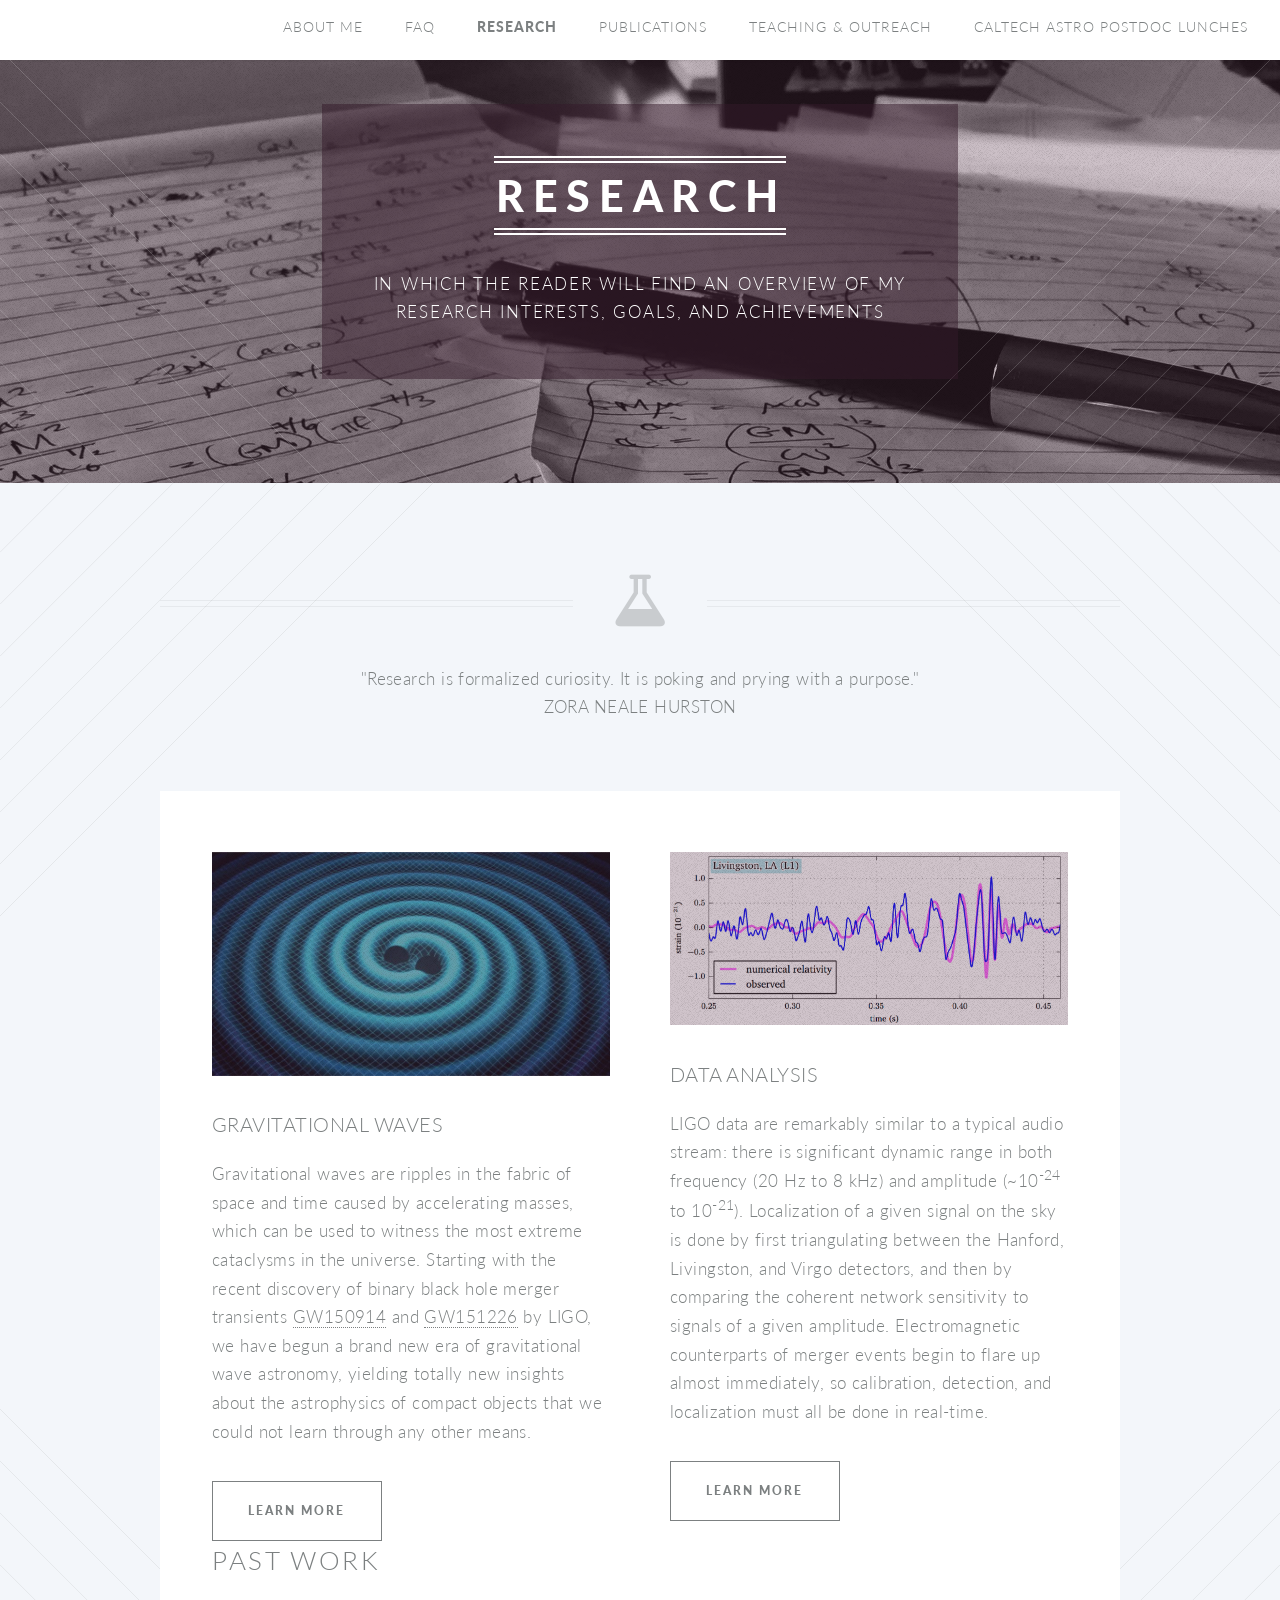
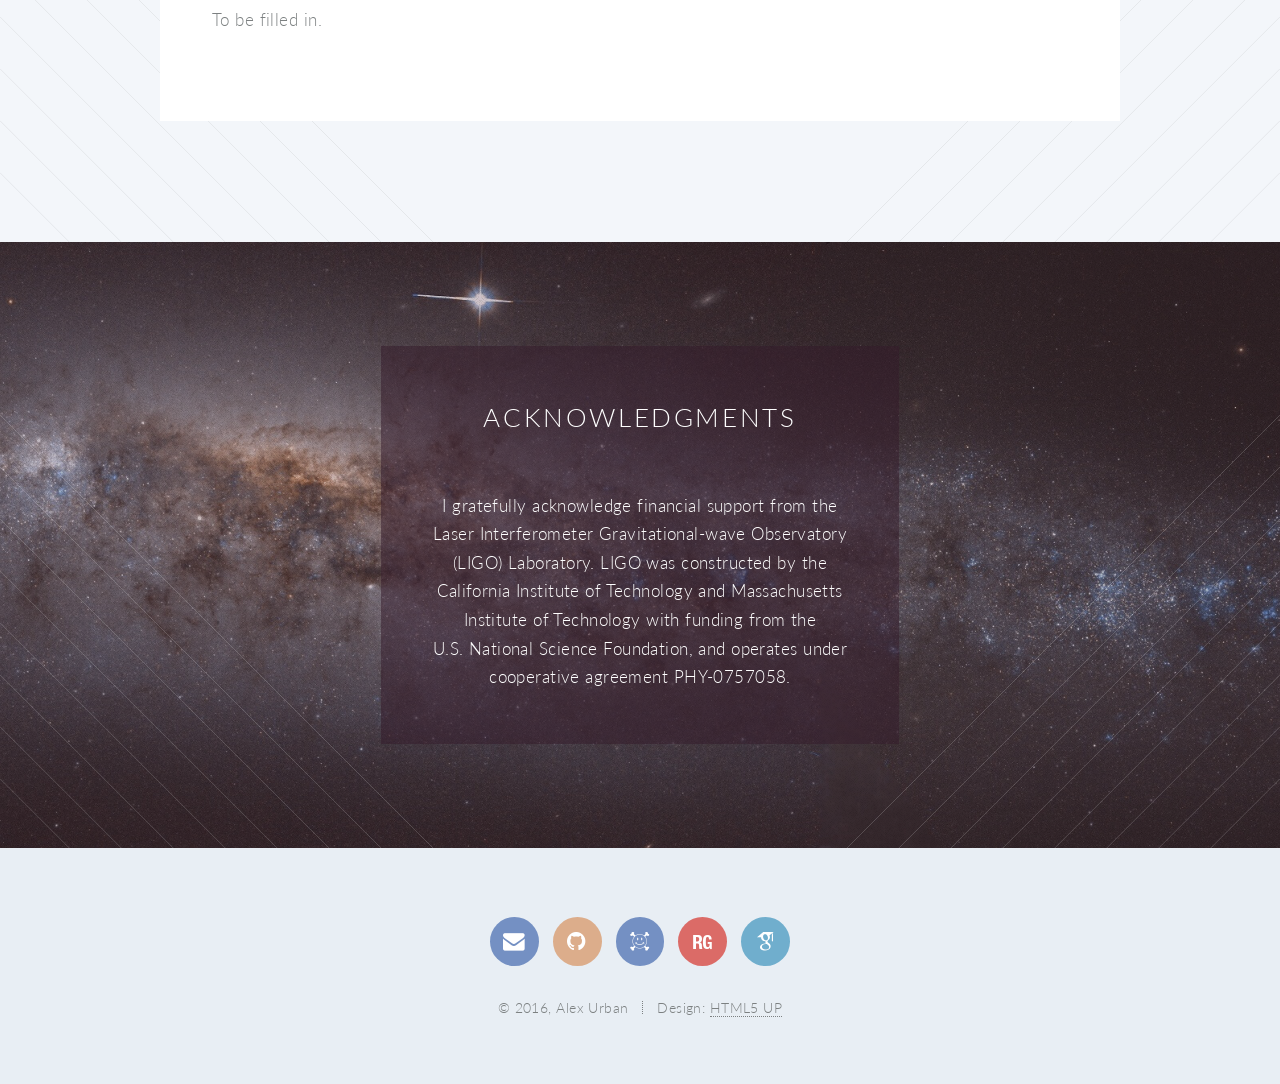
<file: research.html>
<!DOCTYPE HTML>
<!--
Twenty by HTML5 UP
html5up.net | @n33co
Free for personal and commercial use under the CCA 3.0 license (html5up.net/license)
-->
<html>
<head>
	<title>Alex L. Urban</title>
	<meta http-equiv="content-type" content="text/html; charset=utf-8" />
	<meta name="description" content="" />
	<meta name="keywords" content="" />
	<!--[if lte IE 8]><script src="css/ie/html5shiv.js"></script><![endif]-->
	<script src="js/jquery.min.js"></script>
	<script src="js/jquery.dropotron.min.js"></script>
	<script src="js/jquery.scrolly.min.js"></script>
	<script src="js/jquery.scrollgress.min.js"></script>
	<script src="js/skel.min.js"></script>
	<script src="js/skel-layers.min.js"></script>
	<script src="js/init.js"></script>
	<script src="js/main.js"></script>
	<script src="js/modernizr.js"></script>
	<noscript>
		<link rel="stylesheet" href="css/skel.css" />
		<link rel="stylesheet" href="css/style.css" />
		<link rel="stylesheet" href="css/style-wide.css" />
		<link rel="stylesheet" href="css/style-noscript.css" />
	</noscript>
<!--[if lte IE 8]><link rel="stylesheet" href="css/ie/v8.css" /><![endif]-->
<!--[if lte IE 9]><link rel="stylesheet" href="css/ie/v9.css" /><![endif]-->
</head>
<body class="index">

	<!-- Header -->
	<header id="header" style="height: 60px" class="alt">
	<!-- <h1 id="logo"><a href="index.html">Twenty <span>by HTML5 UP</span></a></h1>-->
	<!-- <h1 id="logo"><a href="index.html">Dr. Stephen Taylor</a></h1> -->

		<nav id="nav">
			<ul>
				<li><a href="index.html">About Me</a></li>
				<li><a href="faq.html">FAQ</a></li>
				<li class="current"><a href="research.html">Research</a></li>
				<li><a href="publications.html">Publications</a></li>
				<li><a href="cv.html">Teaching & Outreach</a></li>
				<li><a href="postdoclunch.html">Caltech Astro Postdoc Lunches</a></li>
			</ul>
		</nav>
	</header>

	<!-- Banner -->
	<section id="banner_research">
		<div class="inner">
			<header>
				<h2>Research</h2>
			</header>
			<br>
			<p>In which the reader will find an overview of my</p>
			<p>research interests, goals, and achievements</p>
		</div>
	</section>


	<!-- Main -->
	<article id="main">
		<header class="special container">
			<span class="icon fa-flask"></span>
			<p>"Research is formalized curiosity. It is poking and prying with a purpose."<br>ZORA NEALE HURSTON</p>
		</header>
		<section class="wrapper style4 container">
			<div class="row 150%">
				<div class="6u 12u(narrower)">
					<div class="sidebar">
						<section>
							<a href="images/gws.jpg" class="image featured"><img src="images/gws.jpg" alt="" /></a>
							<header>
								<h3>Gravitational waves</h3>
							</header>
							<p>Gravitational waves are ripples in the fabric of space and time caused by accelerating masses,
							which can be used to witness the most extreme cataclysms in the universe. Starting with the recent
							discovery of binary black hole merger transients <a href="http://adsabs.harvard.edu/abs/2016PhRvL.116f1102A">
							GW150914</a> and <a href="http://adsabs.harvard.edu/abs/2016PhRvL.116x1103A">GW151226</a> by LIGO,
							we have begun a brand new era of gravitational wave astronomy, yielding totally new insights about
							the astrophysics of compact objects that we could not learn through any other means.</p>
							<footer>
								<ul class="buttons">
									<li><a href="https://en.wikipedia.org/wiki/Gravitational_wave" class="button small">Learn More</a></li>
								</ul>
							</footer>
						</section>
					</div>
				</div>
				<div class="6u 12u(narrower)">
					<div class="sidebar">
						<section>
							<a href="images/150914.jpg" class="image featured"><img src="images/150914.jpg"></a>
							<header>
								<h3>Data Analysis</h3>
							</header>
							<p>LIGO data are remarkably similar to a typical audio stream: there is significant dynamic range in
							both frequency (20 Hz to 8 kHz) and amplitude (~10<sup>-24</sup> to 10<sup>-21</sup>). Localization
							of a given signal on the sky is done by first triangulating between the Hanford, Livingston, and Virgo
							detectors, and then by comparing the coherent network sensitivity to signals of a given amplitude.
							Electromagnetic counterparts of merger events begin to flare up almost immediately, so calibration,
							detection, and localization must all be done in real-time.</p>
							<footer>
								<ul class="buttons">
									<li><a href="https://losc.ligo.org" class="button small">Learn More</a></li>
								</ul>
							</footer>
						</section>
					</div>
				</div>
			</div>
			<div class="content">
				<section>
					<h2>Past Work</h2>
					<p>To be filled in.</p>
				</section>
			</div>
		</section>
	</article>


	<!-- <section class="wrapper style4 special container"> -->
	<!-- <div class="row 100%"> -->
	<section id="banner">
		<div class="inner">
			<h2>Acknowledgments</h2>
			<br> I gratefully acknowledge financial support from the
			<br> Laser Interferometer Gravitational-wave Observatory
			<br> (LIGO) Laboratory. LIGO was constructed by the
			<br> California Institute of Technology and Massachusetts
			<br> Institute of Technology with funding from the 
			<br> U.S. National Science Foundation, and operates under
			<br> cooperative agreement PHY-0757058.
		</div>
	</section>


	<!-- Footer -->
	<footer id="footer">

		<ul class="icons">
			<li><a
				href="mailto:aurban@ligo.caltech.edu"
				class="icon circle fa-envelope"><span class="label">Email</span></a></li>

			<li><a
				href="https://github.com/alurban"
				class="icon circle fa-github"><span class="label">Github</span></a></li>

			<li><a
				href="http://arxiv.org/find/all/1/OR+OR+au:+urban_alex_l+au:+urban_a_l+au:+urban_alex/0/1/0/all/0/1"
				class="icon2 circle ai-arxiv"><span class="label">arXiv</span></a></li>

			<li><a
				href="https://www.researchgate.net/profile/Alex_Urban2"
				class="icon2 circle ai-researchgate"><span
				class="label">Research Gate</span></a></li>

			<li><a
				href="https://scholar.google.com/scholar?q=Urban%2C+Alex+L.%3B+LIGO%3B+iPTF14yb&btnG=&hl=en&as_sdt=0%2C5"
				class="icon2 circle ai-google-scholar"><span
				class="label">Google Scholar</span></a></li>

		</ul>

		<ul class="copyright">
			<li>&copy; 2016, Alex Urban</li><li>Design: <a href="http://html5up.net">HTML5 UP</a></li>
		</ul>

	</footer>

</body>
</html>
</file>
<file: css/skel.css>
/* Resets (http://meyerweb.com/eric/tools/css/reset/ | v2.0 | 20110126 | License: none (public domain)) */

	html,body,div,span,applet,object,iframe,h1,h2,h3,h4,h5,h6,p,blockquote,pre,a,abbr,acronym,address,big,cite,code,del,dfn,em,img,ins,kbd,q,s,samp,small,strike,strong,sub,sup,tt,var,b,u,i,center,dl,dt,dd,ol,ul,li,fieldset,form,label,legend,table,caption,tbody,tfoot,thead,tr,th,td,article,aside,canvas,details,embed,figure,figcaption,footer,header,hgroup,menu,nav,output,ruby,section,summary,time,mark,audio,video{margin:0;padding:0;border:0;font-size:100%;font:inherit;vertical-align:baseline;}article,aside,details,figcaption,figure,footer,header,hgroup,menu,nav,section{display:block;}body{line-height:1;}ol,ul{list-style:none;}blockquote,q{quotes:none;}blockquote:before,blockquote:after,q:before,q:after{content:'';content:none;}table{border-collapse:collapse;border-spacing:0;}body{-webkit-text-size-adjust:none}

/* Box Model */

	*, *:before, *:after {
		-moz-box-sizing: border-box;
		-webkit-box-sizing: border-box;
		box-sizing: border-box;
	}

/* Container */

	.container {
		margin-left: auto;
		margin-right: auto;

		/* width: (containers) */
		width: 1200px;
	}

	/* Modifiers */

		/* 125% */
			.container.\31 25\25 {
				width: 100%;

				/* max-width: (containers * 1.25) */
				max-width: 1500px;

				/* min-width: (containers) */
				min-width: 1200px;
			}

		/* 75% */
			.container.\37 5\25 {

				/* width: (containers * 0.75) */
				width: 900px;

			}

		/* 50% */
			.container.\35 0\25 {

				/* width: (containers * 0.50) */
				width: 600px;

			}

		/* 25% */
			.container.\32 5\25 {

				/* width: (containers * 0.25) */
				width: 300px;

			}

/* Grid */

	.row {
		border-bottom: solid 1px transparent;
	}

	.row > * {
		float: left;
	}

	.row:after, .row:before {
		content: '';
		display: block;
		clear: both;
		height: 0;
	}

	.row.uniform > * > :first-child {
		margin-top: 0;
	}

	.row.uniform > * > :last-child {
		margin-bottom: 0;
	}

	/* Gutters */

		/* Normal */

			.row > * {
				/* padding: (gutters.horizontal) 0 0 (gutters.vertical) */
				padding: 40px 0 0 40px;
			}

			.row {
				/* margin: -(gutters.horizontal) 0 -1px -(gutters.vertical) */
				margin: -40px 0 -1px -40px;
			}

			.row.uniform > * {
				/* padding: (gutters.vertical) 0 0 (gutters.vertical) */
				padding: 40px 0 0 40px;
			}

			.row.uniform {
				/* margin: -(gutters.vertical) 0 -1px -(gutters.vertical) */
				margin: -40px 0 -1px -40px;
			}

		/* 200% */

			.row.\32 00\25 > * {
				/* padding: (gutters.horizontal) 0 0 (gutters.vertical) */
				padding: 80px 0 0 80px;
			}

			.row.\32 00\25 {
				/* margin: -(gutters.horizontal) 0 -1px -(gutters.vertical) */
				margin: -80px 0 -1px -80px;
			}

			.row.uniform.\32 00\25 > * {
				/* padding: (gutters.vertical) 0 0 (gutters.vertical) */
				padding: 80px 0 0 80px;
			}

			.row.uniform.\32 00\25 {
				/* margin: -(gutters.vertical) 0 -1px -(gutters.vertical) */
				margin: -80px 0 -1px -80px;
			}

		/* 150% */

			.row.\31 50\25 > * {
				/* padding: (gutters.horizontal) 0 0 (gutters.vertical) */
				padding: 60px 0 0 60px;
			}

			.row.\31 50\25 {
				/* margin: -(gutters.horizontal) 0 -1px -(gutters.vertical) */
				margin: -60px 0 -1px -60px;
			}

			.row.uniform.\31 50\25 > * {
				/* padding: (gutters.vertical) 0 0 (gutters.vertical) */
				padding: 60px 0 0 60px;
			}

			.row.uniform.\31 50\25 {
				/* margin: -(gutters.vertical) 0 -1px -(gutters.vertical) */
				margin: -60px 0 -1px -60px;
			}

		/* 50% */

			.row.\35 0\25 > * {
				/* padding: (gutters.horizontal) 0 0 (gutters.vertical) */
				padding: 20px 0 0 20px;
			}

			.row.\35 0\25 {
				/* margin: -(gutters.horizontal) 0 -1px -(gutters.vertical) */
				margin: -20px 0 -1px -20px;
			}

			.row.uniform.\35 0\25 > * {
				/* padding: (gutters.vertical) 0 0 (gutters.vertical) */
				padding: 20px 0 0 20px;
			}

			.row.uniform.\35 0\25 {
				/* margin: -(gutters.vertical) 0 -1px -(gutters.vertical) */
				margin: -20px 0 -1px -20px;
			}

		/* 25% */

			.row.\32 5\25 > * {
				/* padding: (gutters.horizontal) 0 0 (gutters.vertical) */
				padding: 10px 0 0 10px;
			}

			.row.\32 5\25 {
				/* margin: -(gutters.horizontal) 0 -1px -(gutters.vertical) */
				margin: -10px 0 -1px -10px;
			}

			.row.uniform.\32 5\25 > * {
				/* padding: (gutters.vertical) 0 0 (gutters.vertical) */
				padding: 10px 0 0 10px;
			}

			.row.uniform.\32 5\25 {
				/* margin: -(gutters.vertical) 0 -1px -(gutters.vertical) */
				margin: -10px 0 -1px -10px;
			}

		/* 0% */

			.row.\30 \25 > * {
				padding: 0;
			}

			.row.\30 \25 {
				margin: 0 0 -1px 0;
			}

	/* Cells */

		.\31 2u, .\31 2u\24 { width: 100%; clear: none; margin-left: 0; }
		.\31 1u, .\31 1u\24 { width: 91.6666666667%; clear: none; margin-left: 0; }
		.\31 0u, .\31 0u\24 { width: 83.3333333333%; clear: none; margin-left: 0; }
		.\39 u, .\39 u\24 { width: 75%; clear: none; margin-left: 0; }
		.\38 u, .\38 u\24 { width: 66.6666666667%; clear: none; margin-left: 0; }
		.\37 u, .\37 u\24 { width: 58.3333333333%; clear: none; margin-left: 0; }
		.\36 u, .\36 u\24 { width: 50%; clear: none; margin-left: 0; }
		.\35 u, .\35 u\24 { width: 41.6666666667%; clear: none; margin-left: 0; }
		.\34 u, .\34 u\24 { width: 33.3333333333%; clear: none; margin-left: 0; }
		.\33 u, .\33 u\24 { width: 25%; clear: none; margin-left: 0; }
		.\32 u, .\32 u\24 { width: 16.6666666667%; clear: none; margin-left: 0; }
		.\31 u, .\31 u\24 { width: 8.3333333333%; clear: none; margin-left: 0; }

		.\31 2u\24 + *,
		.\31 1u\24 + *,
		.\31 0u\24 + *,
		.\39 u\24 + *,
		.\38 u\24 + *,
		.\37 u\24 + *,
		.\36 u\24 + *,
		.\35 u\24 + *,
		.\34 u\24 + *,
		.\33 u\24 + *,
		.\32 u\24 + *,
		.\31 u\24 + * {
			clear: left;
		}

		.\-11u { margin-left: 91.6666666667% }
		.\-10u { margin-left: 83.3333333333% }
		.\-9u { margin-left: 75% }
		.\-8u { margin-left: 66.6666666667% }
		.\-7u { margin-left: 58.3333333333% }
		.\-6u { margin-left: 50% }
		.\-5u { margin-left: 41.6666666667% }
		.\-4u { margin-left: 33.3333333333% }
		.\-3u { margin-left: 25% }
		.\-2u { margin-left: 16.6666666667% }
		.\-1u { margin-left: 8.3333333333% }
</file>
<file: css/style-wide.css>
/*
	Twenty by HTML5 UP
	html5up.net | @n33co
	Free for personal and commercial use under the CCA 3.0 license (html5up.net/license)
*/

/* Basic */

	body, input, select, textarea {
		font-size: 14pt;
	}

/* Section/Article */

	header.special {
		padding-top: 5.5em;
		margin-bottom: 4em;
	}
</file>
<file: css/style-noscript.css>
/*
	Twenty by HTML5 UP
	html5up.net | @n33co
	Free for personal and commercial use under the CCA 3.0 license (html5up.net/license)
*/

/* Banner */

	#banner .inner {
		opacity: 1.0;
	}
</file>
<file: css/ie/v8.css>
/*
	Twenty by HTML5 UP
	html5up.net | @n33co
	Free for personal and commercial use under the CCA 3.0 license (html5up.net/license)
*/

/* Section/Article */

	section > .last-child,
	article > .last-child {
		margin-bottom: 0;
	}

	section.last-child,
	article.last-child {
		margin-bottom: 0;
	}

/* Banner */

	#banner {
		background-image: url("../../images/banner.jpg");
		background-repeat: no-repeat;
		background-size: cover;
		background-position: auto;
		-ms-behavior: url("css/ie/backgroundsize.min.htc");
	}

		#banner .inner {
			background: #341b2b;
		}

/* CTA  */

	#cta {
		background-image: url("../../images/banner.jpg");
		background-repeat: no-repeat;
		background-size: cover;
		background-position: auto;
		-ms-behavior: url("css/ie/backgroundsize.min.htc");
	}
</file>
<file: css/ie/v9.css>
/*
	Twenty by HTML5 UP
	html5up.net | @n33co
	Free for personal and commercial use under the CCA 3.0 license (html5up.net/license)
*/

/* Banner */

	#banner .inner {
		opacity: 1.0;
	}
</file>
<file: css/style.css>
@import url("academicons.css");
@import url("font-awesome.min.css");
@import url("http://fonts.googleapis.com/css?family=Lato:300,400,900");

/*
	Twenty by HTML5 UP
	html5up.net | @n33co
	Free for personal and commercial use under the CCA 3.0 license (html5up.net/license)
*/

/* Basic */

	body, #skel-layers-wrapper {
		background: #f3f6fa;
	}

	body.is-loading * {
		-moz-animation: none !important;
		-webkit-animation: none !important;
		-o-animation: none !important;
		-ms-animation: none !important;
		animation: none !important;
		-moz-transition: none !important;
		-webkit-transition: none !important;
		-o-transition: none !important;
		-ms-transition: none !important;
		transition: none !important;
	}

	body, input, select, textarea {
		color: #7c8081;
		font-family: 'Lato', sans-serif;
		font-size: 15pt;
		font-weight: 300;
		letter-spacing: 0.025em;
		line-height: 1.75em;
	}

	a {
		-moz-transition: color 0.2s ease-in-out, border-color 0.2s ease-in-out, background-color 0.2s ease-in-out;
		-webkit-transition: color 0.2s ease-in-out, border-color 0.2s ease-in-out, background-color 0.2s ease-in-out;
		-o-transition: color 0.2s ease-in-out, border-color 0.2s ease-in-out, background-color 0.2s ease-in-out;
		-ms-transition: color 0.2s ease-in-out, border-color 0.2s ease-in-out, background-color 0.2s ease-in-out;
		transition: color 0.2s ease-in-out, border-color 0.2s ease-in-out, background-color 0.2s ease-in-out;
		/*color: #3fb1a3;*/
		color: inherit;
		text-decoration: none;
		border-bottom: dotted 1px;
	}

		a:hover {
			border-bottom-color: transparent;
		}
                .dark a
                {
                        color: #fff;
                        border-bottom-color: rgba(255,255,255,0.5);
                }

                        .dark a:hover
                        {
                                border-bottom-color: rgba(255,255,255,0);
                        }


	strong, b {
		font-weight: 400;
		color: inherit;
	}

                .dark strong, .dark b
                {
                        color: #fff;
                        color: rgba(255,255,255,0.85);
                }


	p, ul, ol, dl, table, blockquote {
		margin: 0 0 2em 0;
	}

	h1, h2, h3, h4, h5, h6 {
		color: inherit;
		font-weight: 300;
		line-height: 1.75em;
		margin-bottom: 1em;
		text-transform: uppercase;
	}

		h1 a, h2 a, h3 a, h4 a, h5 a, h6 a {
			color: inherit;
			text-decoration: none;
			border: 0;
		}
                .dark h1,
                .dark h2,
                .dark h3,
                .dark h4,
                .dark h5,
                .dark h6
                {
                        color: #fff;
                }


	h2 {
		font-size: 1.5em;
		letter-spacing: 0.1em;
	}

	h3 {
		font-size: 1.15em;
		letter-spacing: 0.025em;
	}

	sub {
		font-size: 0.8em;
		position: relative;
		top: 0.5em;
	}

	sup {
		font-size: 0.8em;
		position: relative;
		top: -0.5em;
	}

	hr {
		border-top: solid 1px rgba(124, 128, 129, 0.2);
		border: 0;
		margin-bottom: 1.5em;
	}


                .dark hr
                {
                        border-top-color: rgba(255,255,255,0.5);
                }



	blockquote {
		border-left: solid 0.5em rgba(124, 128, 129, 0.2);
		font-style: italic;
		padding: 1em 0 1em 2em;
	}

                .dark blockquote
                {
                        border-left-color: rgba(255,255,255,0.5);
                }


/* Section/Article */

	section.special, article.special {
		text-align: center;
	}

	header.major {
		padding-bottom: 2em;
	}

	header.special {
		margin-bottom: 5em;
		padding-top: 7em;
		position: relative;
		text-align: center;
	}

		header.special:before, header.special:after {
			border-bottom: solid 1.5px;
			border-top: solid 1.5px;
			content: '';
			height: 7px;
			opacity: 0.1;
			position: absolute;
			top: 1.75em;
			width: 43%;
		}

		header.special:before {
			left: 0;
		}

		header.special:after {
			right: 0;
		}

		header.special h2 {
			margin-bottom: 0;
		}

		header.special h2 + p {
			margin-bottom: 0;
			padding-top: 1.5em;
		}

		header.special .icon {
			cursor: default;
			height: 7em;
			left: 0;
			position: absolute;
			text-align: center;
			top: 1em;
			width: 100%;
		}

			header.special .icon:before {
				font-size: 3.5em;
				opacity: 0.35;
			}

	footer > :last-child {
		margin-bottom: 0;
	}

	footer.major {
		padding-top: 3em;
	}
 .featured
        {
                text-align: center;
        }

                .featured p
                {
                        text-align: center;
                }

/* Form */

	input[type="text"],
	input[type="password"],
	input[type="email"],
	textarea {
		-moz-transition: background-color 0.2s ease-in-out, border-color 0.2s ease-in-out;
		-webkit-transition: background-color 0.2s ease-in-out, border-color 0.2s ease-in-out;
		-o-transition: background-color 0.2s ease-in-out, border-color 0.2s ease-in-out;
		-ms-transition: background-color 0.2s ease-in-out, border-color 0.2s ease-in-out;
		transition: background-color 0.2s ease-in-out, border-color 0.2s ease-in-out;
		-moz-appearance: none;
		-webkit-appearance: none;
		-o-appearance: none;
		-ms-appearance: none;
		appearance: none;
		background: none;
		border: solid 1px rgba(124, 128, 129, 0.2);
		color: inherit;
		display: block;
		padding: 0.75em;
		text-decoration: none;
		width: 100%;
		outline: 0;
	}

		input[type="text"]:focus,
		input[type="password"]:focus,
		input[type="email"]:focus,
		textarea:focus {
			border-color: #83d3c9;
		}

	input[type="text"],
	input[type="password"],
	input[type="email"] {
		line-height: 1em;
	}

	::-webkit-input-placeholder {
		color: inherit;
		opacity: 0.5;
		position: relative;
		top: 3px;
	}

	:-moz-placeholder {
		color: inherit;
		opacity: 0.5;
	}

	::-moz-placeholder {
		color: inherit;
		opacity: 0.5;
	}

	:-ms-input-placeholder {
		color: inherit;
		opacity: 0.5;
	}

	.formerize-placeholder {
		color: rgba(124, 128, 129, 0.5) !important;
	}

                .dark form
                {
                }

                        .dark form input[type="text"],
                        .dark form input[type="email"],
                        .dark form input[type="password"],
                        .dark form select,
                        .dark form .select,
                        .dark form textarea
                        {
                                background: none;
                                box-shadow: inset 0 0 0 1px rgba(255,255,255,0.5);
                                color: #fff;
                        }

                                .dark form input[type="text"]:focus,
                                .dark form input[type="email"]:focus,
                                .dark form input[type="password"]:focus,
                                .dark form select:focus,
                                .dark form .select.focus,
                                .dark form textarea:focus
                                {
                                        background: rgba(255,255,255,0.1);
                                        box-shadow: inset 0 0 0 1px #fff;
                                }

                        .dark form .formerize-placeholder { color: #aaa !important; color: rgba(255,255,255,0.85) !important; }
                        .dark form ::-webkit-input-placeholder { color: rgba(255,255,255,0.85) !important; }
                        .dark form :-moz-placeholder { color: rgba(255,255,255,0.85) !important; }
                        .dark form ::-moz-placeholder { color: rgba(255,255,255,0.85) !important; }
                        .dark form :-ms-input-placeholder { color: rgba(255,255,255,0.85) !important; }

/* Image */

	.image {
		border: 0;
		display: inline-block;
		position: relative;
	}

		.image:before {
			background: url("../images/overlay.png");
			content: '';
			height: 100%;
			left: 0;
			position: absolute;
			top: 0;
			width: 100%;
		}


		.image.fit {
			display: block;
		}

			.image.fit img {
				display: block;
				width: 50%;
			}

		.image.featured {
			display: block;
			margin: 0.5em 0 2em 0;
		}

			.image.featured img {
				display: block;
				width: 100%;
			}
               .image.icon {
                        -moz-perspective: 500px;
                        -webkit-perspective: 500px;
                        -o-perspective: 500px;
                        -ms-perspective: 500px;
                        perspective: 500px;
                }

                        .image.icon:before {
                                color: #fff;
                                font-size: 6em;
                                height: 1em;
                                left: 50%;
                                line-height: 1em;
                                margin: -0.5em 0 0 -0.5em;
                                position: absolute;
                                text-align: center;
                                top: 50%;
                                width: 1em;
                                z-index: 1;
                        }

                        .image.icon:hover:before {
                                -moz-transform: translateZ(1em);
                                -webkit-transform: translateZ(1em);
                                -o-transform: translateZ(1em);
                                -ms-transform: translateZ(1em);
                                transform: translateZ(1em);
                        }

                        .image.icon:hover:after {
                                opacity: 1;
                        }
        span.image.icon {
                cursor: default;
        }



/* Icon */

	.icon {
		position: relative;
	}

		.icon:before {
			-moz-osx-font-smoothing: grayscale;
			-webkit-font-smoothing: antialiased;
			font-family: FontAwesome;
			font-style: normal;
			font-weight: normal;
			text-transform: none !important;
		}

		.icon.circle {
			-moz-transition: all 0.2s ease-in-out;
			-webkit-transition: all 0.2s ease-in-out;
			-o-transition: all 0.2s ease-in-out;
			-ms-transition: all 0.2s ease-in-out;
			transition: all 0.2s ease-in-out;
			border: 0;
			border-radius: 100%;
			display: inline-block;
			font-size: 1.25em;
			height: 2.25em;
			left: 0;
			line-height: 2.25em;
			text-align: center;
			text-decoration: none;
			top: 0;
			width: 2.25em;
		}

			.icon.circle:hover {
				top: -0.2em;
			}

			.icon.circle.fa-envelope {
				background: #7490c3;
				color: white;
			}

				.icon.circle.fa-envelope:hover {
					background: #829bc9;
				}

			.icon.circle.fa-twitter {
				background: #70aecd;
				color: white;
			}

				.icon.circle.fa-twitter:hover {
					background: #7fb7d2;
				}

			.icon.circle.fa-facebook {
				background: #7490c3;
				color: white;
			}

				.icon.circle.fa-facebook:hover {
					background: #829bc9;
				}

			.icon.circle.fa-google-plus {
				background: #db6b67;
				color: white;
			}

				.icon.circle.fa-google-plus:hover {
					background: #df7b77;
				}

			.icon.circle.fa-github {
				background: #dcad8b;
				color: white;
			}

				.icon.circle.fa-github:hover {
					background: #e1b89b;
				}

			.icon.circle.fa-dribbble {
				background: #da83ae;
				color: white;
			}

				.icon.circle.fa-dribbble:hover {
					background: #df93b8;
				}

				.icon.circle.fa-linkedin {
					background: #da83ae;
					color: white;
				}

				.icon.circle.fa-linkedin:hover {
					background: #df93b8;
				}

		/*.icon.featured {
			cursor: default;
			display: block;
			margin: 0 0 1.5em 0;
			opacity: 0.35;
			text-align: center;
		}

			.icon.featured:before {
				font-size: 5em;
				line-height: 1em;
			}
*/

.iconhead {
	position: relative;
}

	.iconhead:before {
		-moz-osx-font-smoothing: grayscale;
		-webkit-font-smoothing: antialiased;
		font-family: FontAwesome;
		font-style: normal;
		font-weight: normal;
		text-transform: none !important;
	}

	.iconhead.circle {
		-moz-transition: all 0.2s ease-in-out;
		-webkit-transition: all 0.2s ease-in-out;
		-o-transition: all 0.2s ease-in-out;
		-ms-transition: all 0.2s ease-in-out;
		transition: all 0.2s ease-in-out;
		border: 0;
		border-radius: 100%;
		display: inline-block;
		font-size: 1.25em;
		height: 2.25em;
		left: 0;
		line-height: 2.25em;
		text-align: center;
		text-decoration: none;
		top: 0;
		width: 2.25em;
	}

	.iconhead.circle.fa-envelope {
		background: #A8A8A8;
		color: white;
	}

		.iconhead.circle.fa-envelope:hover {
			background: #A8A8A8;
		}

		.iconhead.circle:hover {
			top: -0.2em;
		}

		.iconhead.circle.fa-twitter {
			background: #A8A8A8;
			color: white;
		}

			.iconhead.circle.fa-twitter:hover {
				background: #A8A8A8;
			}

		.iconhead.circle.fa-facebook {
			background: #A8A8A8;
			color: white;
		}

			.iconhead.circle.fa-facebook:hover {
				background: #A8A8A8;
			}

		.iconhead.circle.fa-google-plus {
			background: #A8A8A8;
			color: white;
		}

			.iconhead.circle.fa-google-plus:hover {
				background: #A8A8A8;
			}

		.iconhead.circle.fa-github {
			background: #A8A8A8;
			color: white;
		}

			.iconhead.circle.fa-github:hover {
				background: #A8A8A8;
			}

		.iconhead.circle.fa-dribbble {
			background: #A8A8A8;
			color: white;
		}

			.iconhead.circle.fa-dribbble:hover {
				background: #A8A8A8;
			}

			.iconhead.circle.fa-linkedin {
				background: #A8A8A8;
				color: white;
			}

			.iconhead.circle.fa-linkedin:hover {
				background: #A8A8A8;
			}


.icon2 {
	position: relative;
}

	.icon2:before {
		-moz-osx-font-smoothing: grayscale;
		-webkit-font-smoothing: antialiased;
		font-family: Academicons;
		font-style: normal;
		font-weight: normal;
		text-transform: none !important;
	}

	.icon2.circle {
		-moz-transition: all 0.2s ease-in-out;
		-webkit-transition: all 0.2s ease-in-out;
		-o-transition: all 0.2s ease-in-out;
		-ms-transition: all 0.2s ease-in-out;
		transition: all 0.2s ease-in-out;
		border: 0;
		border-radius: 100%;
		display: inline-block;
		font-size: 1.25em;
		height: 2.25em;
		left: 0;
		line-height: 2.25em;
		text-align: center;
		text-decoration: none;
		top: 0;
		width: 2.25em;
	}

		.icon2.circle:hover {
			top: -0.2em;
		}

		.icon2.circle.ai-arxiv {
			background: #7490c3;
			color: white;
		}

		.icon2.circle.ai-arxiv:hover {
			background: #829bc9;
		}

		.icon2.circle.ai-researchgate {
			background: #db6b67;
			color: white;
		}

		.icon2.circle.ai-researchgate:hover {
			background: #df7b77;
		}

		.icon2.circle.ai-google-scholar {
			background: #70aecd;
			color: white;
		}

		.icon2.circle.ai-google-scholar:hover {
			background: #7490c3;
		}


		.icon2head {
			position: relative;
		}

			.icon2head:before {
				-moz-osx-font-smoothing: grayscale;
				-webkit-font-smoothing: antialiased;
				font-family: Academicons;
				font-style: normal;
				font-weight: normal;
				text-transform: none !important;
			}

			.icon2head.circle {
				-moz-transition: all 0.2s ease-in-out;
				-webkit-transition: all 0.2s ease-in-out;
				-o-transition: all 0.2s ease-in-out;
				-ms-transition: all 0.2s ease-in-out;
				transition: all 0.2s ease-in-out;
				border: 0;
				border-radius: 100%;
				display: inline-block;
				font-size: 1.25em;
				height: 2.25em;
				left: 0;
				line-height: 2.25em;
				text-align: center;
				text-decoration: none;
				top: 0;
				width: 2.25em;
			}

				.icon2head.circle:hover {
					top: -0.2em;
				}

				.icon2head.circle.ai-arxiv {
					background: #A8A8A8;
					color: white;
				}

				.icon2head.circle.ai-arxiv:hover {
					background: #A8A8A8;
				}

				.icon2head.circle.ai-researchgate {
					background: #A8A8A8;
					color: white;
				}

				.icon2head.circle.ai-researchgate:hover {
					background: #A8A8A8;
				}

				.icon2head.circle.ai-google-scholar {
					background: #A8A8A8;
					color: white;
				}

				.icon2head.circle.ai-google-scholar:hover {
					background: #A8A8A8;
				}


.icon > .label {
	display: none;
}

.iconhead > .label {
	display: none;
}

.icon2 > .label {
	display: none;
}

.icon2head > .label {
	display: none;
}

        /* Feature Icon */

                .feature-icon
                {
                        display: inline-block;
                        position: relative;
                        padding-bottom: 5em;
                        margin-bottom: 2.75em;
                        cursor: default;
                }

                        .feature-icon .icon
                        {
                                display: inline-block;
                                width: 2em;
                                height: 2em;
                                font-size: 4.5em;
                                border-radius: 100%;
                                box-shadow: inset 0 0 0 1px #666;
                                color: #666;
                                line-height: 2.1em;
                        }

                        .feature-icon:before
                        {
                                content: '';
                                background: #666;
                                position: absolute;
                                bottom: 0;
                                left: 50%;
                                margin-left: -0.325em;
                                width: 0.65em;
                                height: 0.65em;
                                display: block;
                                border-radius: 100%;
                        }
                        .feature-icon:after
                        {
                                content: '';
                                position: absolute;
                                left: 50%;
                                bottom: 0.65em;
                                width: 1px;
                                height: 4.35em;
                                background: #666;
                                margin-left: -0.5px;
                        }

                        .dark .feature-icon
                        {
                        }

                                .dark .feature-icon .icon
                                {
                                        background: rgba(255,255,255,0.15);
                                        box-shadow: inset 0 0 0 1px rgba(255,255,255,0.5);
                                        color: #fff;
                                }

                                .dark .feature-icon:before
                                {
                                        background: rgba(255,255,255,0.5);
                                }

                                .dark .feature-icon:after
                                {
                                        background: rgba(255,255,255,0.5);
                                }




/* Feature Image */

                .feature-image
                {
                        display: inline-block;
                        position: relative;
                        padding-bottom: 0.1em;
                        margin-bottom: 0.1em;
                        cursor: default;
                }

                        .feature-image .image
                        {
                                display: inline-block;
                                width: 3em;
                                height: 3em;
                                /*font-size: 4.5em;*/
                                border-radius: 100%;
                                box-shadow: inset 0 0 0 1px #666;
                                color: #666;
                        }

                        /* .feature-image:before
                        {
                                content: '';
                                background: #666;
                                position: absolute;
                                bottom: 0;
                                left: 20%;
                                margin-left: -0.325em;
                                width: 0.65em;
                                height: 0.65em;
                                display: block;
                                border-radius: 100%;
                        }

                        .feature-image:after
                        {
                                content: '';
                                position: absolute;
                                left: 20%;
                                bottom: 0.65em;
                                width: 1px;
                                height: 0.35em;
                                background: #666;
                                margin-left: -0.5px;
                        }*/
                        .dark .feature-image
                        {
                        }

                                .dark .feature-image .image
                                {
                                        background: rgba(255,255,255,0.15);
                                        box-shadow: inset 0 0 0 1px rgba(255,255,255,0.5);
                                        color: #fff;
                                }

                                .dark .feature-image:before
                                {
                                        background: rgba(255,255,255,0.5);
                                }

                                .dark .feature-mage:after
                                {
                                        background: rgba(255,255,255,0.5);
                                }



/* Feature */

        .feature {
                position: relative;
                height: 20em;
        }

                .feature:after {
                        clear: both;
                        content: '';
                        display: block;
                }

                .feature h3, .feature h4, .feature h5, .feature h6 {
                        text-align: inherit;
                }

                .feature .image {
                        display: inline-block;
                        height: 100%;
                        overflow: hidden;
                        position: relative;
                        width: 50%;
                }

                        .feature .image img {
                                display: block;
                                min-height: 100%;
                                min-width: 100%;
                                position: absolute;
                        }

                .feature:before {
                        background: blue;
                        content: '';
                        display: inline-block;
                        height: 100%;
                        vertical-align: middle;
                }
                .feature .content {
                        display: inline-block;
                        padding: 3.5em;
                        vertical-align: middle;
                        width: 48%;
                }

                        .feature .content h3 {
                                margin-bottom: 0.5em;
                        }

                        .feature .content :last-child {
                                margin: 0;
                        }

                .feature.left {
                        text-align: left;
                }

                        .feature.left .image {
                                float: left;
                        }

                                .feature.left .image img {
                                        right: 0;
                                        top: 0;
                                }

                        .feature.left .content {
                                padding-right: 0;
                        }

                .feature.right {
                        text-align: right;
                }

                        .feature.right .image {
                                float: right;
                        }

                                .feature.right .image img {
                                        left: 0;
                                        top: 0;
                                }
                        .feature.right .content {
                                padding-left: 0;
                        }

                .feature.long .content {
                        padding-top: 0;
                }


        /* Dark */

                .dark
                {
                        color: #aaa;
                        color: rgba(255,255,255,0.65);
                }


/* List */

	ol.default {
		list-style: decimal;
		padding-left: 1.25em;
	}

		ol.default li {
			padding-left: 0.25em;
		}

	ul.default {
		list-style: disc;
		padding-left: 1em;
	}

		ul.default li {
			padding-left: 0.5em;
		}

	ul.icons {
		cursor: default;
	}

		ul.icons li {
			display: inline-block;
			line-height: 1em;
			padding-left: 0.5em;
		}

			ul.icons li:first-child {
				padding-left: 0;
			}

	ul.featured-icons {
		cursor: default;
		margin: -0.75em 0 0 0;
		opacity: 0.35;
		overflow: hidden;
		position: relative;
	}

		ul.featured-icons li {
			display: block;
			float: left;
			text-align: center;
			width: 50%;
		}

			ul.featured-icons li .icon {
				display: inline-block;
				font-size: 6.25em;
				height: 1.25em;
				line-height: 1.25em;
				width: 1em;
			}

	ul.buttons {
		cursor: default;
	}

		ul.buttons:last-child {
			margin-bottom: 0;
		}

		ul.buttons li {
			display: inline-block;
			padding: 0 0 0 1.5em;
		}

			ul.buttons li:first-child {
				padding: 0;
			}

		ul.buttons.vertical li {
			display: block;
			padding: 1.5em 0 0 0;
		}

			ul.buttons.vertical li:first-child {
				padding: 0;
			}

/* Table */

	table {
		width: 100%;
	}

		table.default {
			width: 100%;
		}

			table.default tbody tr {
				border-bottom: solid 1px rgba(124, 128, 129, 0.2);
			}

			table.default td {
				padding: 0.5em 1em 0.5em 1em;
			}

			table.default th {
				font-weight: 400;
				padding: 0.5em 1em 0.5em 1em;
				text-align: left;
			}

			table.default thead {
				background: #7c8081;
				color: #fff;
			}

                        .dark table.default
                        {
                        }

                                .dark table.default tbody
                                {
                                }

                                        .dark table.default tbody tr
                                        {
                                                border-color: rgba(255,255,255,0.5);
                                        }

                                        .dark table.default tbody tr:nth-child(2n+2)
                                        {
                                                background: rgba(255,255,255,0.1);
                                        }


/* Button */

	input[type="button"],
	input[type="submit"],
	input[type="reset"],
	.button {
		-moz-appearance: none;
		-webkit-appearance: none;
		-o-appearance: none;
		-ms-appearance: none;
		appearance: none;
		-moz-transition: color 0.2s ease-in-out, border-color 0.2s ease-in-out, background-color 0.2s ease-in-out;
		-webkit-transition: color 0.2s ease-in-out, border-color 0.2s ease-in-out, background-color 0.2s ease-in-out;
		-o-transition: color 0.2s ease-in-out, border-color 0.2s ease-in-out, background-color 0.2s ease-in-out;
		-ms-transition: color 0.2s ease-in-out, border-color 0.2s ease-in-out, background-color 0.2s ease-in-out;
		transition: color 0.2s ease-in-out, border-color 0.2s ease-in-out, background-color 0.2s ease-in-out;
		background: none;
		border: solid 1px;
		color: inherit;
		cursor: pointer;
		display: inline-block;
		font-size: 0.8em;
		font-weight: 900;
		letter-spacing: 2px;
		min-width: 18em;
		padding: 0 0.75em;
		line-height: 3.75em;
		text-align: center;
		text-decoration: none;
		text-transform: uppercase;
	}

		input[type="button"]:hover,
		input[type="submit"]:hover,
		input[type="reset"]:hover,
		.button:hover {
			background: rgba(188, 202, 206, 0.15);
			border-color: inherit;
		}

		input[type="button"].special,
		input[type="submit"].special,
		input[type="reset"].special,
		.button.special {
			background: #83d3c9;
			border-color: #83d3c9;
			color: white !important;
		}

			input[type="button"].special:hover,
			input[type="submit"].special:hover,
			input[type="reset"].special:hover,
			.button.special:hover {
				background: #96dad1 !important;
				border-color: #96dad1 !important;
			}

		input[type="button"].fit,
		input[type="submit"].fit,
		input[type="reset"].fit,
		.button.fit {
			width: 100%;
		}

		input[type="button"].small,
		input[type="submit"].small,
		input[type="reset"].small,
		.button.small {
			font-size: 0.7em;
			min-width: 14em;
			padding: 0.5em 0;
		}
                        .dark input[type="button"],
                        .dark input[type="submit"],
                        .dark input[type="reset"],
                        .dark .button
                        {
                                background: rgba(255,255,255,0.15);
                                box-shadow: inset 0 0 0 1px #fff;
                                color: #fff;
                        }

                                .dark input[type="button"]:hover,
                                .dark input[type="submit"]:hover,
                                .dark input[type="reset"]:hover,
                                .dark .button:hover
                                {
                                        background: rgba(255,255,255,0.25);
                                }

                        .dark input[type="button"].alt,
                        .dark input[type="submit"].alt,
                        .dark input[type="reset"].alt,
                        .dark .button.alt
                        {
                                background: none;
                                box-shadow: inset 0 0 0 1px rgba(255,255,255,0.5);
                        }

                                .dark input[type="button"].alt:hover,
                                .dark input[type="submit"].alt:hover,
                                .dark input[type="reset"].alt:hover,
                                .dark .button.alt:hover
                                {
                                        background: rgba(255,255,255,0.15);
                                        box-shadow: inset 0 0 0 1px #fff;
                                }

/* Wrapper */

	.wrapper {
		margin-bottom: 5em;
		padding: 5em;
	}

		.wrapper.style1 {
			padding: 0;
		}

		.wrapper.style2 {
			background-color: #83d3c9;
			background-image: url("../images/light-bl.svg"), url("../images/light-br.svg");
			background-position: bottom left, bottom right;
			background-repeat: no-repeat, no-repeat;
			background-size: 25em, 25em;
			color: white;
		}

			.wrapper.style2 .button:hover {
				background: rgba(255, 255, 255, 0.15) !important;
			}

			.wrapper.style2 .button.special {
				background: white;
				border-color: white;
				color: #83d3c9 !important;
			}

				.wrapper.style2 .button.special:hover {
					border-color: inherit !important;
					color: white !important;
				}

		.wrapper.style3 {
			background: white;
			color: inherit;
		}

		.wrapper.style4 {
			background: white;
			color: inherit;
			padding: 4em;
		}

/* Header */
	@-moz-keyframes reveal-header { 0% { top: -5em; } 100% { top: 0; } }
	@-webkit-keyframes reveal-header { 0% { top: -5em; } 100% { top: 0; } }
	@-o-keyframes reveal-header { 0% { top: -5em; } 100% { top: 0; } }
	@-ms-keyframes reveal-header { 0% { top: -5em; } 100% { top: 0; } }
	@keyframes reveal-header { 0% { top: -5em; } 100% { top: 0; } }

	#header {
		background: white;
		box-shadow: 0 1px 2px 0 rgba(0, 0, 0, 0.075);
		color: inherit;
		cursor: default;
		font-size: 0.8em;
		left: 0;
		padding: 1em 1.5em;
		position: fixed;
		top: 0;
		width: 100%;
		z-index: 10000;
	}

		#header h1 {
			font-weight: 900;
			margin: 0;
		}

			#header h1 span {
				font-weight: 300;
			}

		#header nav {
			letter-spacing: 0.075em;
			position: absolute;
			right: 1.5em;
			text-transform: uppercase;
			top: 0.75em;
		}

			#header nav ul li {
				display: inline-block;
				margin-left: 1.5em;
			}

				#header nav ul li > ul {
					display: none;
				}

				#header nav ul li a {
					border: solid 1px transparent;
					color: inherit;
					display: inline-block;
					line-height: 1em;
					padding: 0.6em 0.75em;
					text-decoration: none;
				}

				#header nav ul li input[type="button"],
				#header nav ul li input[type="submit"],
				#header nav ul li input[type="reset"],
				#header nav ul li .button {
					font-size: 1em;
					min-width: 0;
					width: auto;
				}

				#header nav ul li.submenu > a:before {
					-moz-osx-font-smoothing: grayscale;
					-webkit-font-smoothing: antialiased;
					font-family: FontAwesome;
					font-style: normal;
					font-weight: normal;
					text-transform: none !important;
				}

				#header nav ul li.submenu > a:before {
					content: '\f107';
					margin-right: 0.65em;
				}

				#header nav ul li.active > a, #header nav ul li:hover > a {
					-moz-transition: all 0.2s ease-in-out;
					-webkit-transition: all 0.2s ease-in-out;
					-o-transition: all 0.2s ease-in-out;
					-ms-transition: all 0.2s ease-in-out;
					transition: all 0.2s ease-in-out;
					background: rgba(188, 202, 206, 0.15);
				}

				#header nav ul li.current > a {
					font-weight: 900;
				}

		#header.reveal {
			-moz-animation: reveal-header 0.5s;
			-webkit-animation: reveal-header 0.5s;
			-o-animation: reveal-header 0.5s;
			-ms-animation: reveal-header 0.5s;
			animation: reveal-header 0.5s;
		}

		#header.alt {
			-moz-animation: none;
			-webkit-animation: none;
			-o-animation: none;
			-ms-animation: none;
			animation: none;
			background: transparent;
			box-shadow: none;
			color: white;
			padding: 2em 2.5em;
			position: absolute;
		}

			#header.alt nav {
				right: 2.5em;
				top: 1.75em;
			}

				#header.alt nav ul li.active > a, #header.alt nav ul li:hover > a {
					border: solid 1px;
				}

/* Dropotron */

	.dropotron {
		background: #fff;
		box-shadow: 0 1px 2px 0 rgba(0, 0, 0, 0.075);
		line-height: 2.25em;
		min-width: 13em;
		padding: 1em 0;
		text-transform: uppercase;
		margin-top: calc(-1em + 1px);
	}

		.dropotron.level-0 {
			font-size: 0.7em;
			font-weight: 400;
			margin-top: 1.5em;
		}

			.dropotron.level-0:before {
				border-bottom: solid 0.5em #fff;
				border-left: solid 0.5em transparent;
				border-right: solid 0.5em transparent;
				content: '';
				left: 0.75em;
				position: absolute;
				top: -0.45em;
			}

		.dropotron > li {
			border-top: solid 1px rgba(124, 128, 129, 0.2);
		}

			.dropotron > li > a {
				-moz-transition: none;
				-webkit-transition: none;
				-o-transition: none;
				-ms-transition: none;
				transition: none;
				color: inherit;
				text-decoration: none;
				padding: 0 1em;
				border: 0;
			}

			.dropotron > li:hover > a {
				background: #83d3c9;
				color: white;
			}

			.dropotron > li:first-child {
				border-top: 0;
			}

/* Banner */
	@-moz-keyframes reveal-banner { 0% { opacity: 0; } 100% { opacity: 1; } }
	@-webkit-keyframes reveal-banner { 0% { opacity: 0; } 100% { opacity: 1; } }
	@-o-keyframes reveal-banner { 0% { opacity: 0; } 100% { opacity: 1; } }
	@-ms-keyframes reveal-banner { 0% { opacity: 0; } 100% { opacity: 1; } }
	@keyframes reveal-banner { 0% { opacity: 0; } 100% { opacity: 1; } }

	#banner {
		background-attachment: scroll, scroll, scroll, fixed;
		background-color: #645862;
		background-image: url("../images/light-bl.svg"), url("../images/light-br.svg"), url("../images/overlay.png"), url("../images/Panorama_of_the_Whale_Galaxy.jpg");
		background-position: bottom left, bottom right, top left, top center;
		background-repeat: no-repeat, no-repeat, repeat, no-repeat;
		background-size: 25em, 25em, auto, cover;
		color: white;
		cursor: default;
		padding: 6em 0;
		text-align: center;
	}

		#banner .inner {
			-moz-animation: reveal-banner 1s 0.25s ease-in-out;
			-webkit-animation: reveal-banner 1s 0.25s ease-in-out;
			-o-animation: reveal-banner 1s 0.25s ease-in-out;
			-ms-animation: reveal-banner 1s 0.25s ease-in-out;
			animation: reveal-banner 1s 0.25s ease-in-out;
			-moz-animation-fill-mode: forwards;
			-webkit-animation-fill-mode: forwards;
			-o-animation-fill-mode: forwards;
			-ms-animation-fill-mode: forwards;
			animation-fill-mode: forwards;
			background: rgba(52, 27, 43, 0.5);
			color: white;
			display: inline-block;
			opacity: 0;
			padding: 3em;
			text-align: center;
		}

			#banner .inner header {
				display: inline-block;
				border-bottom: solid 2px;
				border-top: solid 2px;
				margin: 0 0 2em 0;
				padding: 3px 0 3px 0;
			}

				#banner .inner header h2 {
					border-bottom: solid 2px;
					border-top: solid 2px;
					font-size: 2.5em;
					font-weight: 900;
					letter-spacing: 0.2em;
					margin: 0;
					padding-left: 0.05em;
					position: relative;
					text-transform: uppercase;
				}

			#banner .inner p {
				letter-spacing: 0.1em;
				margin: 0;
				text-transform: uppercase;
			}

				#banner .inner p a {
					color: inherit;
					font-weight: 400;
					text-decoration: none;
				}

			#banner .inner footer {
				margin: 2em 0 0 0;
			}

			/* banner_welcome */
				@-moz-keyframes reveal-banner { 0% { opacity: 0; } 100% { opacity: 1; } }
				@-webkit-keyframes reveal-banner { 0% { opacity: 0; } 100% { opacity: 1; } }
				@-o-keyframes reveal-banner { 0% { opacity: 0; } 100% { opacity: 1; } }
				@-ms-keyframes reveal-banner { 0% { opacity: 0; } 100% { opacity: 1; } }
				@keyframes reveal-banner { 0% { opacity: 0; } 100% { opacity: 1; } }

				#banner_welcome {
					background-attachment: scroll, scroll, scroll, fixed;
					background-color: #645862;
					background-image: url("../images/light-bl.svg"), url("../images/light-br.svg"), url("../images/overlay.png"), url("../images/banner_me.jpg");
					background-position: bottom left, bottom right, top left, top center;
					background-repeat: no-repeat, no-repeat, repeat, no-repeat;
					background-size: 25em, 25em, auto, cover;
					color: white;
					cursor: default;
					padding: 6em 0;
					text-align: right;
				}

					#banner_welcome .inner {
						-moz-animation: reveal-banner 1s 0.25s ease-in-out;
						-webkit-animation: reveal-banner 1s 0.25s ease-in-out;
						-o-animation: reveal-banner 1s 0.25s ease-in-out;
						-ms-animation: reveal-banner 1s 0.25s ease-in-out;
						animation: reveal-banner 1s 0.25s ease-in-out;
						-moz-animation-fill-mode: forwards;
						-webkit-animation-fill-mode: forwards;
						-o-animation-fill-mode: forwards;
						-ms-animation-fill-mode: forwards;
						animation-fill-mode: forwards;
						background: rgba(52, 27, 43, 0.5);
						color: white;
						display: inline-block;
						opacity: 0;
						padding: 3em;
						text-align: center;
					}

						#banner_welcome .inner header {
							display: inline-block;
							border-bottom: solid 2px;
							border-top: solid 2px;
							margin: 0 0 2em 0;
							padding: 3px 0 3px 0;
						}

							#banner_welcome .inner header h2 {
								border-bottom: solid 2px;
								border-top: solid 2px;
								font-size: 2.5em;
								font-weight: 900;
								letter-spacing: 0.2em;
								margin: 0;
								padding-left: 0.05em;
								position: relative;
								text-transform: uppercase;
							}

						#banner_welcome .inner p {
							letter-spacing: 0.1em;
							margin: 0;
							text-transform: uppercase;
						}

							#banner_welcome .inner p a {
								color: inherit;
								font-weight: 400;
								text-decoration: none;
							}

						#banner_welcome .inner footer {
							margin: 2em 0 0 0;
						}

						/* banner_welcome */
							@-moz-keyframes reveal-banner { 0% { opacity: 0; } 100% { opacity: 1; } }
							@-webkit-keyframes reveal-banner { 0% { opacity: 0; } 100% { opacity: 1; } }
							@-o-keyframes reveal-banner { 0% { opacity: 0; } 100% { opacity: 1; } }
							@-ms-keyframes reveal-banner { 0% { opacity: 0; } 100% { opacity: 1; } }
							@keyframes reveal-banner { 0% { opacity: 0; } 100% { opacity: 1; } }

							#banner_twitter {
								background-attachment: scroll, scroll, scroll, fixed;
								background-color: #645862;
								background-image: url("../images/light-bl.svg"), url("../images/light-br.svg"), url("../images/overlay.png"), url("../images/Alex_defense.jpg");
								background-position: bottom left, bottom right, top left, top center;
								background-repeat: no-repeat, no-repeat, repeat, no-repeat;
								background-size: 25em, 25em, auto, cover;
								color: white;
								cursor: default;
								padding: 6em 0;
								text-align: left;
							}

								#banner_twitter .inner {
									-moz-animation: reveal-banner 1s 0.25s ease-in-out;
									-webkit-animation: reveal-banner 1s 0.25s ease-in-out;
									-o-animation: reveal-banner 1s 0.25s ease-in-out;
									-ms-animation: reveal-banner 1s 0.25s ease-in-out;
									animation: reveal-banner 1s 0.25s ease-in-out;
									-moz-animation-fill-mode: forwards;
									-webkit-animation-fill-mode: forwards;
									-o-animation-fill-mode: forwards;
									-ms-animation-fill-mode: forwards;
									animation-fill-mode: forwards;
									background: rgba(52, 27, 43, 0.5);
									color: white;
									display: inline-block;
									opacity: 0;
									padding: 3em;
									text-align: center;
								}

									#banner_twitter .inner header {
										display: inline-block;
										border-bottom: solid 2px;
										border-top: solid 2px;
										margin: 0 0 2em 0;
										padding: 3px 0 3px 0;
									}

										#banner_twitter .inner header h2 {
											border-bottom: solid 2px;
											border-top: solid 2px;
											font-size: 2.5em;
											font-weight: 900;
											letter-spacing: 0.2em;
											margin: 0;
											padding-left: 0.05em;
											position: relative;
											text-transform: uppercase;
										}

									#banner_twitter .inner p {
										letter-spacing: 0.1em;
										margin: 0;
										text-transform: uppercase;
									}

										#banner_twitter .inner p a {
											color: inherit;
											font-weight: 400;
											text-decoration: none;
										}

									#banner_twitter .inner footer {
										margin: 2em 0 0 0;
									}

			/* banner_research */
				@-moz-keyframes reveal-banner { 0% { opacity: 0; } 100% { opacity: 1; } }
				@-webkit-keyframes reveal-banner { 0% { opacity: 0; } 100% { opacity: 1; } }
				@-o-keyframes reveal-banner { 0% { opacity: 0; } 100% { opacity: 1; } }
				@-ms-keyframes reveal-banner { 0% { opacity: 0; } 100% { opacity: 1; } }
				@keyframes reveal-banner { 0% { opacity: 0; } 100% { opacity: 1; } }

				#banner_research {
					background-attachment: scroll, scroll, scroll, fixed;
					background-color: #645862;
					background-image: url("../images/light-bl.svg"), url("../images/light-br.svg"), url("../images/overlay.png"), url("../images/research_clutter.jpg");
					background-position: bottom left, bottom right, top left, top center;
					background-repeat: no-repeat, no-repeat, repeat, no-repeat;
					background-size: 25em, 25em, auto, cover;
					color: white;
					cursor: default;
					padding: 6em 0;
					text-align: center;
				}

					#banner_research .inner {
						-moz-animation: reveal-banner 1s 0.25s ease-in-out;
						-webkit-animation: reveal-banner 1s 0.25s ease-in-out;
						-o-animation: reveal-banner 1s 0.25s ease-in-out;
						-ms-animation: reveal-banner 1s 0.25s ease-in-out;
						animation: reveal-banner 1s 0.25s ease-in-out;
						-moz-animation-fill-mode: forwards;
						-webkit-animation-fill-mode: forwards;
						-o-animation-fill-mode: forwards;
						-ms-animation-fill-mode: forwards;
						animation-fill-mode: forwards;
						background: rgba(52, 27, 43, 0.5);
						color: white;
						display: inline-block;
						opacity: 0;
						padding: 3em;
						text-align: center;
					}

						#banner_research .inner header {
							display: inline-block;
							border-bottom: solid 2px;
							border-top: solid 2px;
							margin: 0 0 2em 0;
							padding: 3px 0 3px 0;
						}

							#banner_research .inner header h2 {
								border-bottom: solid 2px;
								border-top: solid 2px;
								font-size: 2.5em;
								font-weight: 900;
								letter-spacing: 0.2em;
								margin: 0;
								padding-left: 0.05em;
								position: relative;
								text-transform: uppercase;
							}

						#banner_research .inner p {
							letter-spacing: 0.1em;
							margin: 0;
							text-transform: uppercase;
						}

							#banner_research .inner p a {
								color: inherit;
								font-weight: 400;
								text-decoration: none;
							}

						#banner_research .inner footer {
							margin: 2em 0 0 0;
						}

						/* banner_cv */
							@-moz-keyframes reveal-banner { 0% { opacity: 0; } 100% { opacity: 1; } }
							@-webkit-keyframes reveal-banner { 0% { opacity: 0; } 100% { opacity: 1; } }
							@-o-keyframes reveal-banner { 0% { opacity: 0; } 100% { opacity: 1; } }
							@-ms-keyframes reveal-banner { 0% { opacity: 0; } 100% { opacity: 1; } }
							@keyframes reveal-banner { 0% { opacity: 0; } 100% { opacity: 1; } }

							#banner_cv {
								background-attachment: scroll, scroll, scroll, fixed;
								background-color: #645862;
								background-image: url("../images/light-bl.svg"), url("../images/light-br.svg"), url("../images/overlay.png"), url("../images/cv_pic.jpg");
								background-position: bottom left, bottom right, top left, top center;
								background-repeat: no-repeat, no-repeat, repeat, no-repeat;
								background-size: 25em, 25em, auto, cover;
								color: white;
								cursor: default;
								padding: 6em 0;
								text-align: center;
							}

								#banner_cv .inner {
									-moz-animation: reveal-banner 1s 0.25s ease-in-out;
									-webkit-animation: reveal-banner 1s 0.25s ease-in-out;
									-o-animation: reveal-banner 1s 0.25s ease-in-out;
									-ms-animation: reveal-banner 1s 0.25s ease-in-out;
									animation: reveal-banner 1s 0.25s ease-in-out;
									-moz-animation-fill-mode: forwards;
									-webkit-animation-fill-mode: forwards;
									-o-animation-fill-mode: forwards;
									-ms-animation-fill-mode: forwards;
									animation-fill-mode: forwards;
									background: rgba(52, 27, 43, 0.5);
									color: white;
									display: inline-block;
									opacity: 0;
									padding: 3em;
									text-align: center;
								}

									#banner_cv .inner header {
										display: inline-block;
										border-bottom: solid 2px;
										border-top: solid 2px;
										margin: 0 0 2em 0;
										padding: 3px 0 3px 0;
									}

										#banner_cv .inner header h2 {
											border-bottom: solid 2px;
											border-top: solid 2px;
											font-size: 2.5em;
											font-weight: 900;
											letter-spacing: 0.2em;
											margin: 0;
											padding-left: 0.05em;
											position: relative;
											text-transform: uppercase;
										}

									#banner_cv .inner p {
										letter-spacing: 0.1em;
										margin: 0;
										text-transform: uppercase;
									}

										#banner_cv .inner p a {
											color: inherit;
											font-weight: 400;
											text-decoration: none;
										}

									#banner_cv .inner footer {
										margin: 2em 0 0 0;
									}

									/* banner_pub */
										@-moz-keyframes reveal-banner { 0% { opacity: 0; } 100% { opacity: 1; } }
										@-webkit-keyframes reveal-banner { 0% { opacity: 0; } 100% { opacity: 1; } }
										@-o-keyframes reveal-banner { 0% { opacity: 0; } 100% { opacity: 1; } }
										@-ms-keyframes reveal-banner { 0% { opacity: 0; } 100% { opacity: 1; } }
										@keyframes reveal-banner { 0% { opacity: 0; } 100% { opacity: 1; } }

										#banner_pub {
											background-attachment: scroll, scroll, scroll, fixed;
											background-color: #645862;
											background-image: url("../images/light-bl.svg"), url("../images/light-br.svg"), url("../images/overlay.png"), url("../images/pub_pic.jpg");
											background-position: bottom left, bottom right, top left, top center;
											background-repeat: no-repeat, no-repeat, repeat, no-repeat;
											background-size: 25em, 25em, auto, cover;
											color: white;
											cursor: default;
											padding: 6em 0;
											text-align: center;
										}

											#banner_pub .inner {
												-moz-animation: reveal-banner 1s 0.25s ease-in-out;
												-webkit-animation: reveal-banner 1s 0.25s ease-in-out;
												-o-animation: reveal-banner 1s 0.25s ease-in-out;
												-ms-animation: reveal-banner 1s 0.25s ease-in-out;
												animation: reveal-banner 1s 0.25s ease-in-out;
												-moz-animation-fill-mode: forwards;
												-webkit-animation-fill-mode: forwards;
												-o-animation-fill-mode: forwards;
												-ms-animation-fill-mode: forwards;
												animation-fill-mode: forwards;
												background: rgba(52, 27, 43, 0.5);
												color: white;
												display: inline-block;
												opacity: 0;
												padding: 3em;
												text-align: center;
											}

												#banner_pub .inner header {
													display: inline-block;
													border-bottom: solid 2px;
													border-top: solid 2px;
													margin: 0 0 2em 0;
													padding: 3px 0 3px 0;
												}

													#banner_pub .inner header h2 {
														border-bottom: solid 2px;
														border-top: solid 2px;
														font-size: 2.5em;
														font-weight: 900;
														letter-spacing: 0.2em;
														margin: 0;
														padding-left: 0.05em;
														position: relative;
														text-transform: uppercase;
													}

												#banner_pub .inner p {
													letter-spacing: 0.1em;
													margin: 0;
													text-transform: uppercase;
												}

													#banner_pub .inner p a {
														color: inherit;
														font-weight: 400;
														text-decoration: none;
													}

												#banner_pub .inner footer {
													margin: 2em 0 0 0;
												}

/* Main */

	#main {
		background-image: url("../images/dark-tl.svg"), url("../images/dark-tr.svg"), url("../images/dark-bl.svg"), url("../images/dark-br.svg");
		background-position: top left, top right, bottom left, bottom right;
		background-repeat: no-repeat;
		background-size: 25em;
		padding: 7em 0;
	}

		#main > :last-child {
			margin-bottom: 0;
		}

		#main .sidebar section {
			border-top: solid 1px rgba(124, 128, 129, 0.2);
			margin: 3em 0 0 0;
			padding: 3em 0 0 0;
		}

			#main .sidebar section:first-child {
				border-top: 0;
				padding-top: 0;
				margin-top: 0;
			}

	body.index #main {
		padding-top: 5em;
	}

        .main
        {
                position: relative;
                margin: 0;
        }

                .main > header
                {
                        background: #fff;
                        text-align: center;
                        padding: 5em 0 5em 0;
                        margin: 0;
                }

                        .main > header h2
                        {
                                font-size: 2.25em;
                                font-weight: 100;
                                margin-bottom: 0;
                        }

                        .main > header p
                        {
                                margin: 2em 0 0 0;
                                padding: 0;
                                text-align: center;
                        }

                .main > .content
                {
                        padding: 6em 0 6em 0;
                }

                        .main > .content > .container
                        {
                        }

                        .main > .content h3
                        {
                                font-size: 1.5em;
                        }

                        .main > .content.dark
                        {
                                background: #433;
                        }

                        .main > .content.style1
                        {
                                background:     url('images/bgtr.svg') top right no-repeat,
                                                        url('images/bgbl.svg') bottom left no-repeat,
                                                        url('images/bgbl.svg') bottom left no-repeat,
                                                        url('images/overlay.png'),
                                                        /*linear-gradient(45deg, #b39c68, #a56365, #412e4c);*/
							/*linear-gradient(45deg, #55799b, #424055, #131a44);*/
							linear-gradient(45deg, #9e704e, #424055, #131a44);
                        }

                        .main > .content.style2
                        {
                                background:     url('images/bgtr.svg') top right no-repeat,
                                                        url('images/bgbl.svg') bottom left no-repeat,
                                                        url('images/overlay.png'),
                                                        linear-gradient(45deg, #384955, #655361, #85505f);
                        }

                        .main > .content.style3
                        {
                                background:     url('images/bgtr.svg') top right no-repeat,
                                                        url('images/bgbl.svg') bottom left no-repeat,
                                                        url('images/overlay.png'),
                                                        linear-gradient(45deg, #5f796b, #3a4e59, #2f394e);
                        }

                        .main > .content.style4
                        {
                                padding-top: 0;
                                background: #fff;
                        }

/* CTA */

	#cta {
		background-attachment: scroll, scroll, scroll, fixed;
		background-color: #645862;
		background-image: url("../images/light-tl.svg"), url("../images/light-tr.svg"), url("../images/overlay.png"), url("../images/Panorama_of_the_Whale_Galaxy.jpg");
		background-position: top left, top right, top left, bottom center;
		background-repeat: no-repeat, no-repeat, repeat, no-repeat;
		background-size: 25em, 25em, auto, cover;
		color: white;
		padding: 5em;
		text-align: center;
	}

		#cta header {
			margin-bottom: 2em;
		}

/* Footer */

	#footer {
		background: #e8eef4;
		color: #7c8081;
		padding: 5em 5em 10em 5em;
		text-align: center;
	}

		#footer .copyright {
			font-size: 0.8em;
			line-height: 1em;
		}

			#footer .copyright a {
				color: inherit;
			}

			#footer .copyright li {
				display: inline-block;
				margin-left: 1em;
				padding-left: 1em;
				border-left: dotted 1px;
			}

				#footer .copyright li:first-child {
					margin: 0;
					padding: 0;
					border: 0;
				}

/* Layer */

	#topButton .toggle {
		height: 100%;
		left: 0;
		position: absolute;
		text-align: center;
		top: 0;
		width: 100%;
	}

		#topButton .toggle:before {
			-moz-osx-font-smoothing: grayscale;
			-webkit-font-smoothing: antialiased;
			font-family: FontAwesome;
			font-style: normal;
			font-weight: normal;
			text-transform: none !important;
		}

		#topButton .toggle:before {
			color: white;
			content: '\f039';
			font-size: 0.75em;
			height: 30px;
			left: 0;
			line-height: 30px;
			opacity: 0.5;
			position: absolute;
			top: 0;
			width: 100%;
			z-index: 1;
		}

		#topButton .toggle:after {
			background: rgba(163, 169, 170, 0.75);
			border-radius: 0 0 4px 4px;
			content: '';
			height: 30px;
			left: 50%;
			margin-left: -40px;
			position: absolute;
			top: 0;
			width: 80px;
		}

	#sideButton .toggle {
		height: 100%;
		left: 0;
		position: absolute;
		text-align: center;
		top: 0;
		width: 100%;
	}

		#sideButton .toggle:before {
			-moz-osx-font-smoothing: grayscale;
			-webkit-font-smoothing: antialiased;
			font-family: FontAwesome;
			font-style: normal;
			font-weight: normal;
			text-transform: none !important;
		}

		#sideButton .toggle:before {
			color: white;
			content: '\f039';
			font-size: 1em;
			height: 40px;
			left: 10px;
			line-height: 40px;
			opacity: 0.5;
			position: absolute;
			top: 11px;
			width: 60px;
			z-index: 1;
		}

		#sideButton .toggle:after {
			background: rgba(163, 169, 170, 0.75);
			border-radius: 2px;
			content: '';
			height: 40px;
			left: 10px;
			position: absolute;
			top: 10px;
			width: 60px;
		}

	#topPanel,
	#sidePanel {
		background: #1c2021;
		color: white;
		font-size: 0.8em;
		letter-spacing: 0.075em;
		text-transform: uppercase;
	}

		#topPanel nav,
		#sidePanel nav {
			padding: 0.25em 0.5em 1em 0.5em;
		}

		#topPanel .link,
		#sidePanel .link {
			border: 0;
			border-top: solid 1px rgba(255, 255, 255, 0.05);
			color: inherit;
			display: block;
			height: 3em;
			line-height: 3em;
			opacity: 0.75;
			text-decoration: none;
		}

			#topPanel .link.depth-0,
			#sidePanel .link.depth-0 {
				font-weight: 900;
			}

			#topPanel .link:first-child,
			#sidePanel .link:first-child {
				border-top: 0;
			}

		#topPanel .indent-1,
		#sidePanel .indent-1 {
			display: inline-block;
			width: 1em;
		}

		#topPanel .indent-2,
		#sidePanel .indent-2 {
			display: inline-block;
			width: 2em;
		}

		#topPanel .indent-3,
		#sidePanel .indent-3 {
			display: inline-block;
			width: 3em;
		}

		#topPanel .indent-4,
		#sidePanel .indent-4 {
			display: inline-block;
			width: 4em;
		}

		#topPanel .indent-5,
		#sidePanel .indent-5 {
			display: inline-block;
			width: 5em;
		}



#cd-timeline {
	position: relative;
	padding: 2em 0;
	margin-top: 2em;
	margin-bottom: 2em;
	margin-left: 4em;
	margin-right: 4em;
}
#cd-timeline::before {
	/* this is the vertical line */
	content: '';
	position: absolute;
	top: 0;
	left: 18px;
	height: 100%;
	width: 4px;
	background: #d7e4ed;
}
@media only screen and (min-width: 1170px) {
	#cd-timeline {
		margin-top: 3em;
		margin-bottom: 3em;
	}
	#cd-timeline::before {
		left: 50%;
		margin-left: -2px;
	}
}

.cd-timeline-block {
	position: relative;
	margin: 2em 0;
}
.cd-timeline-block:after {
	content: "";
	display: table;
	clear: both;
}
.cd-timeline-block:first-child {
	margin-top: 0;
}
.cd-timeline-block:last-child {
	margin-bottom: 0;
}
@media only screen and (min-width: 1170px) {
	.cd-timeline-block {
		margin: 4em 0;
	}
	.cd-timeline-block:first-child {
		margin-top: 0;
	}
	.cd-timeline-block:last-child {
		margin-bottom: 0;
	}
}

.cd-timeline-img {
	position: absolute;
	top: 0;
	left: 0;
	width: 60px;
	height: 60px;
	border-radius: 50%;
	box-shadow: 0 0 0 4px white, inset 0 2px 0 rgba(0, 0, 0, 0.08), 0 3px 0 4px rgba(0, 0, 0, 0.05);
}
.cd-timeline-img img {
	display: block;
	width: 24px;
	height: 24px;
	position: relative;
	left: 50%;
	top: 50%;
	margin-left: -12px;
	margin-top: -12px;
}
.cd-timeline-img.cd-picture {
	background: #75ce66;
}
.cd-timeline-img.cd-movie {
	background: #c03b44;
}
.cd-timeline-img.cd-location {
	background: #f0ca45;
}
.cd-timeline-img.cd-physics {
	background: #75ce66;
}
.cd-timeline-img.cd-diploma {
	background: #75ce66;
}
.cd-timeline-img.cd-planet {
	background: #c03b44;
}
.cd-timeline-img.cd-school {
	background: #f0ca45;
}

@media only screen and (min-width: 1170px) {
	.cd-timeline-img {
		width: 60px;
		height: 60px;
		left: 50%;
		margin-left: -30px;
		/* Force Hardware Acceleration in WebKit */
		-webkit-transform: translateZ(0);
		-webkit-backface-visibility: hidden;
	}
	.cssanimations .cd-timeline-img.is-hidden {
		visibility: hidden;
	}
	.cssanimations .cd-timeline-img.bounce-in {
		visibility: visible;
		-webkit-animation: cd-bounce-1 0.6s;
		-moz-animation: cd-bounce-1 0.6s;
		animation: cd-bounce-1 0.6s;
	}
}

@-webkit-keyframes cd-bounce-1 {
	0% {
		opacity: 0;
		-webkit-transform: scale(0.5);
	}

	60% {
		opacity: 1;
		-webkit-transform: scale(1.2);
	}

	100% {
		-webkit-transform: scale(1);
	}
}
@-moz-keyframes cd-bounce-1 {
	0% {
		opacity: 0;
		-moz-transform: scale(0.5);
	}

	60% {
		opacity: 1;
		-moz-transform: scale(1.2);
	}

	100% {
		-moz-transform: scale(1);
	}
}
@keyframes cd-bounce-1 {
	0% {
		opacity: 0;
		-webkit-transform: scale(0.5);
		-moz-transform: scale(0.5);
		-ms-transform: scale(0.5);
		-o-transform: scale(0.5);
		transform: scale(0.5);
	}

	60% {
		opacity: 1;
		-webkit-transform: scale(1.2);
		-moz-transform: scale(1.2);
		-ms-transform: scale(1.2);
		-o-transform: scale(1.2);
		transform: scale(1.2);
	}

	100% {
		-webkit-transform: scale(1);
		-moz-transform: scale(1);
		-ms-transform: scale(1);
		-o-transform: scale(1);
		transform: scale(1);
	}
}
.cd-timeline-content {
	position: relative;
	margin-left: 60px;
	background: white;
	border-radius: 0.25em;
	padding: 1em;
	box-shadow: 0 3px 0 #d7e4ed;
}
.cd-timeline-content:after {
	content: "";
	display: table;
	clear: both;
}
.cd-timeline-content h2 {
	color: #303e49;
}
.cd-timeline-content p, .cd-timeline-content .cd-read-more, .cd-timeline-content .cd-date {
	font-size: 13px;
	font-size: 0.8125rem;
}
.cd-timeline-content .cd-read-more, .cd-timeline-content .cd-date {
	display: inline-block;
}
.cd-timeline-content p {
	margin: 1em 0;
	line-height: 1.6;
}
.cd-timeline-content .cd-read-more {
	float: right;
	padding: .8em 1em;
	background: #acb7c0;
	color: white;
	border-radius: 0.25em;
}
.no-touch .cd-timeline-content .cd-read-more:hover {
	background-color: #bac4cb;
}
.cd-timeline-content .cd-date {
	float: left;
	padding: .8em 0;
	opacity: .7;
}
.cd-timeline-content::before {
	content: '';
	position: absolute;
	top: 16px;
	right: 100%;
	height: 0;
	width: 0;
	border: 7px solid transparent;
	border-right: 7px solid white;
}
@media only screen and (min-width: 768px) {
	.cd-timeline-content h2 {
		font-size: 20px;
		font-size: 1.25rem;
	}
	.cd-timeline-content p {
		font-size: 16px;
		font-size: 1rem;
	}
	.cd-timeline-content .cd-read-more, .cd-timeline-content .cd-date {
		font-size: 14px;
		font-size: 0.875rem;
	}
}
@media only screen and (min-width: 1170px) {
	.cd-timeline-content {
		margin-left: 0;
		padding: 1.6em;
		width: 45%;
	}
	.cd-timeline-content::before {
		top: 24px;
		left: 100%;
		border-color: transparent;
		border-left-color: white;
	}
	.cd-timeline-content .cd-read-more {
		float: left;
	}
	.cd-timeline-content .cd-date {
		position: absolute;
		width: 100%;
		left: 122%;
		top: 6px;
		font-size: 16px;
		font-size: 1rem;
	}
	.cd-timeline-block:nth-child(even) .cd-timeline-content {
		float: right;
	}
	.cd-timeline-block:nth-child(even) .cd-timeline-content::before {
		top: 24px;
		left: auto;
		right: 100%;
		border-color: transparent;
		border-right-color: white;
	}
	.cd-timeline-block:nth-child(even) .cd-timeline-content .cd-read-more {
		float: right;
	}
	.cd-timeline-block:nth-child(even) .cd-timeline-content .cd-date {
		left: auto;
		right: 122%;
		text-align: right;
	}
	.cssanimations .cd-timeline-content.is-hidden {
		visibility: hidden;
	}
	.cssanimations .cd-timeline-content.bounce-in {
		visibility: visible;
		-webkit-animation: cd-bounce-2 0.6s;
		-moz-animation: cd-bounce-2 0.6s;
		animation: cd-bounce-2 0.6s;
	}
}

@media only screen and (min-width: 1170px) {
	/* inverse bounce effect on even content blocks */
	.cssanimations .cd-timeline-block:nth-child(even) .cd-timeline-content.bounce-in {
		-webkit-animation: cd-bounce-2-inverse 0.6s;
		-moz-animation: cd-bounce-2-inverse 0.6s;
		animation: cd-bounce-2-inverse 0.6s;
	}
}
@-webkit-keyframes cd-bounce-2 {
	0% {
		opacity: 0;
		-webkit-transform: translateX(-100px);
	}

	60% {
		opacity: 1;
		-webkit-transform: translateX(20px);
	}

	100% {
		-webkit-transform: translateX(0);
	}
}
@-moz-keyframes cd-bounce-2 {
	0% {
		opacity: 0;
		-moz-transform: translateX(-100px);
	}

	60% {
		opacity: 1;
		-moz-transform: translateX(20px);
	}

	100% {
		-moz-transform: translateX(0);
	}
}
@keyframes cd-bounce-2 {
	0% {
		opacity: 0;
		-webkit-transform: translateX(-100px);
		-moz-transform: translateX(-100px);
		-ms-transform: translateX(-100px);
		-o-transform: translateX(-100px);
		transform: translateX(-100px);
	}

	60% {
		opacity: 1;
		-webkit-transform: translateX(20px);
		-moz-transform: translateX(20px);
		-ms-transform: translateX(20px);
		-o-transform: translateX(20px);
		transform: translateX(20px);
	}

	100% {
		-webkit-transform: translateX(0);
		-moz-transform: translateX(0);
		-ms-transform: translateX(0);
		-o-transform: translateX(0);
		transform: translateX(0);
	}
}
@-webkit-keyframes cd-bounce-2-inverse {
	0% {
		opacity: 0;
		-webkit-transform: translateX(100px);
	}

	60% {
		opacity: 1;
		-webkit-transform: translateX(-20px);
	}

	100% {
		-webkit-transform: translateX(0);
	}
}
@-moz-keyframes cd-bounce-2-inverse {
	0% {
		opacity: 0;
		-moz-transform: translateX(100px);
	}

	60% {
		opacity: 1;
		-moz-transform: translateX(-20px);
	}

	100% {
		-moz-transform: translateX(0);
	}
}
@keyframes cd-bounce-2-inverse {
	0% {
		opacity: 0;
		-webkit-transform: translateX(100px);
		-moz-transform: translateX(100px);
		-ms-transform: translateX(100px);
		-o-transform: translateX(100px);
		transform: translateX(100px);
	}

	60% {
		opacity: 1;
		-webkit-transform: translateX(-20px);
		-moz-transform: translateX(-20px);
		-ms-transform: translateX(-20px);
		-o-transform: translateX(-20px);
		transform: translateX(-20px);
	}

	100% {
		-webkit-transform: translateX(0);
		-moz-transform: translateX(0);
		-ms-transform: translateX(0);
		-o-transform: translateX(0);
		transform: translateX(0);
	}
}
</file>
